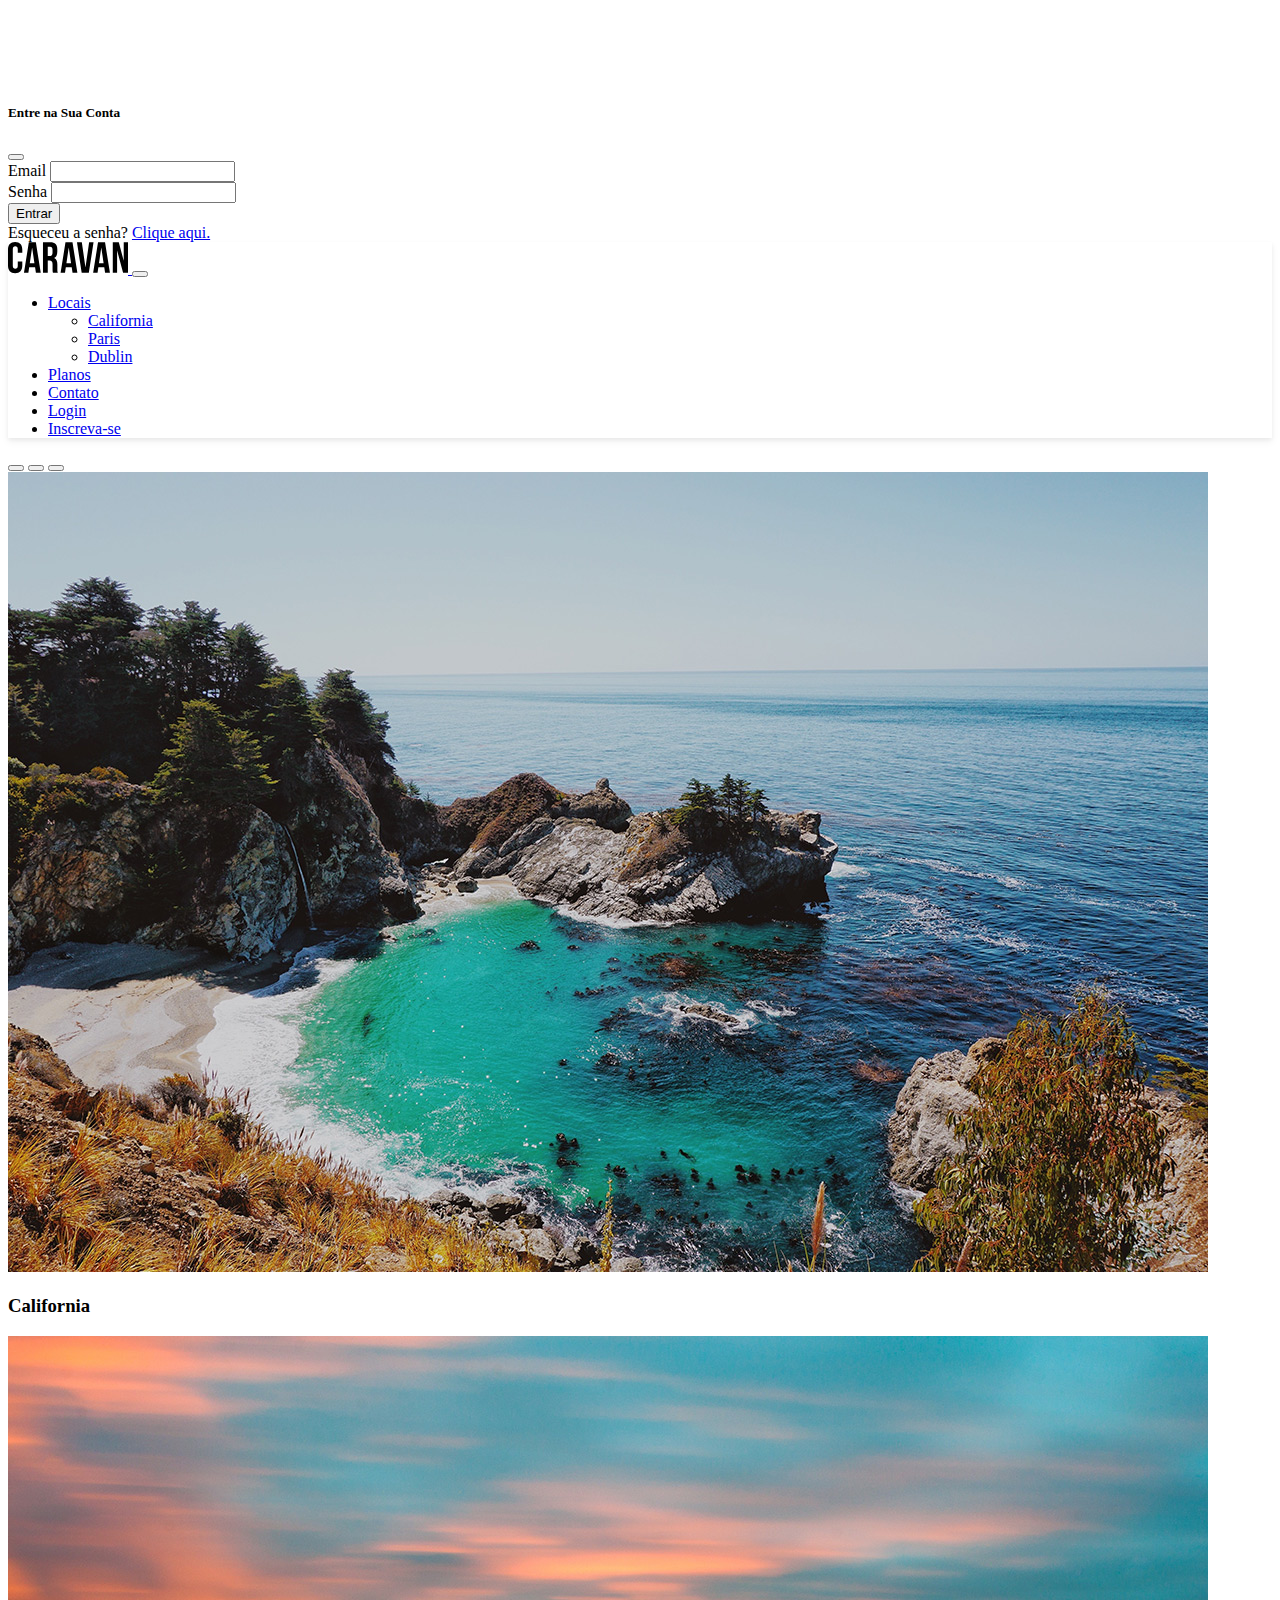
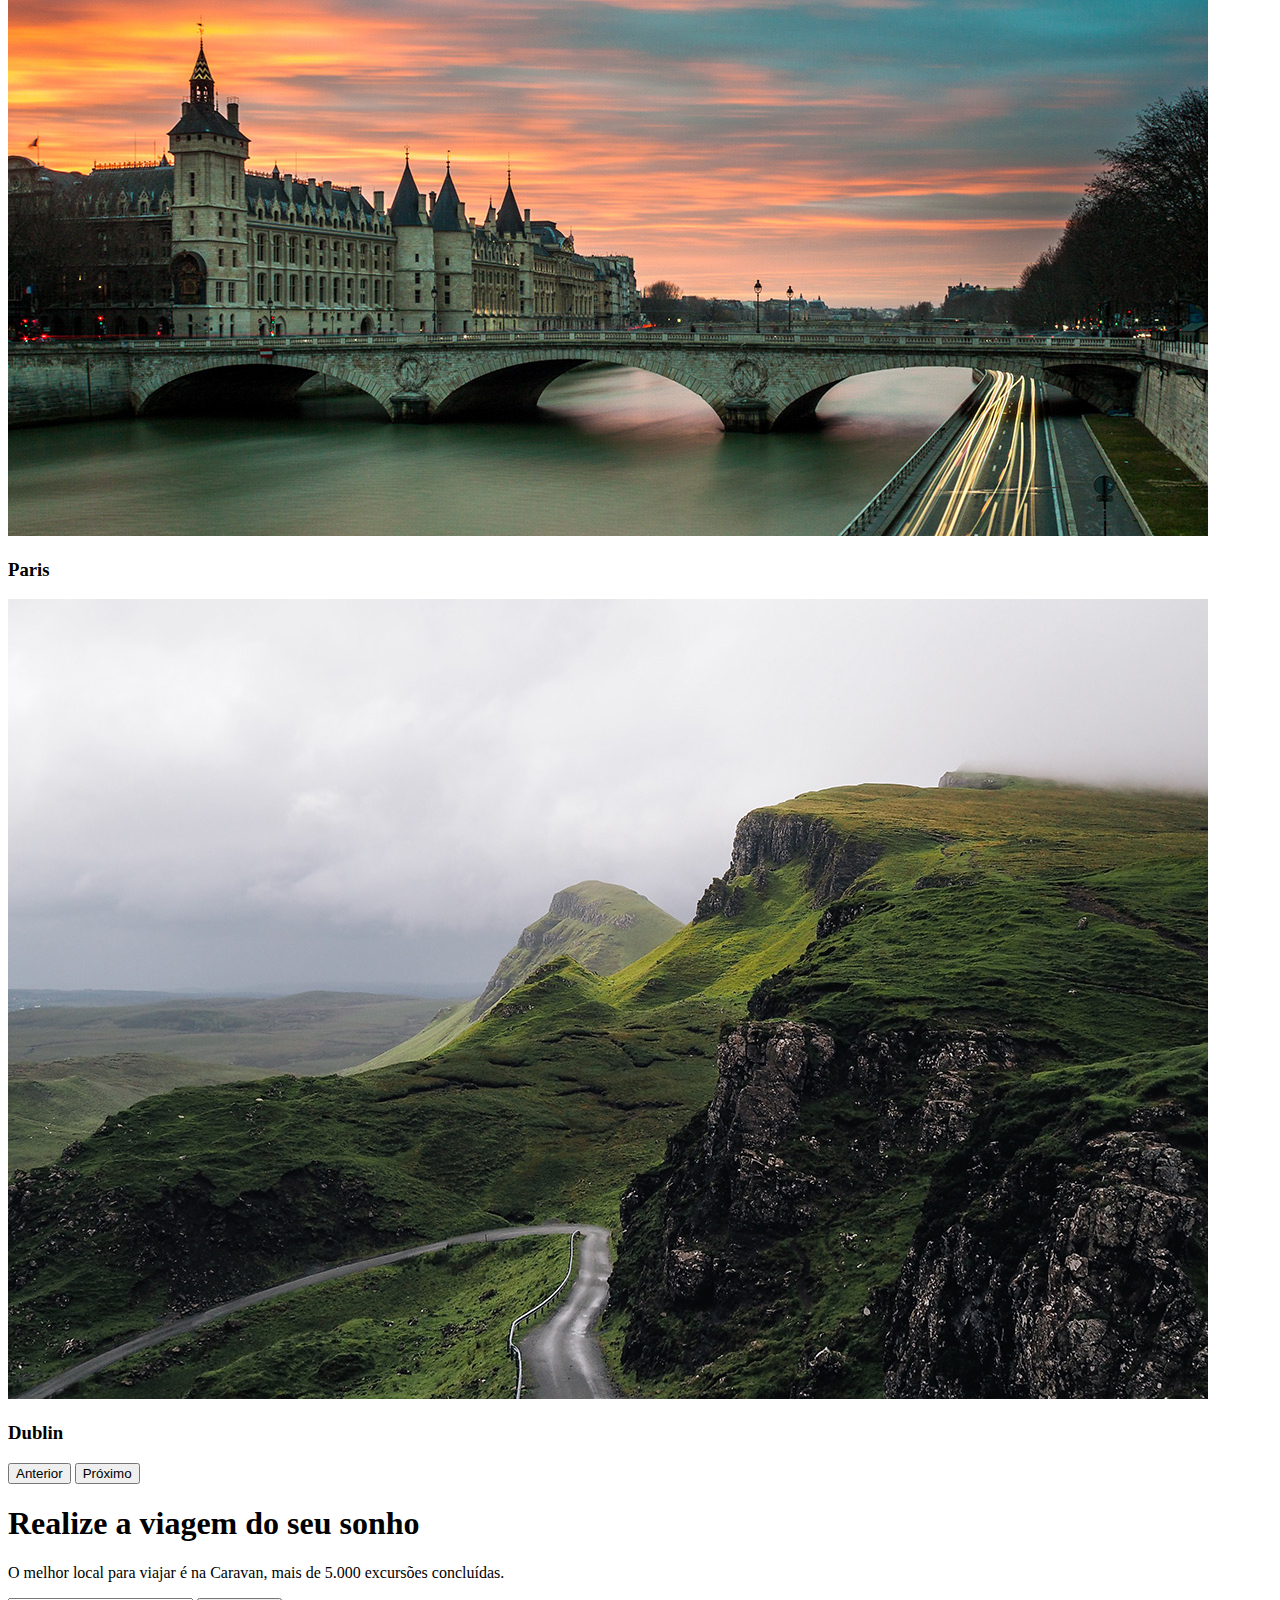
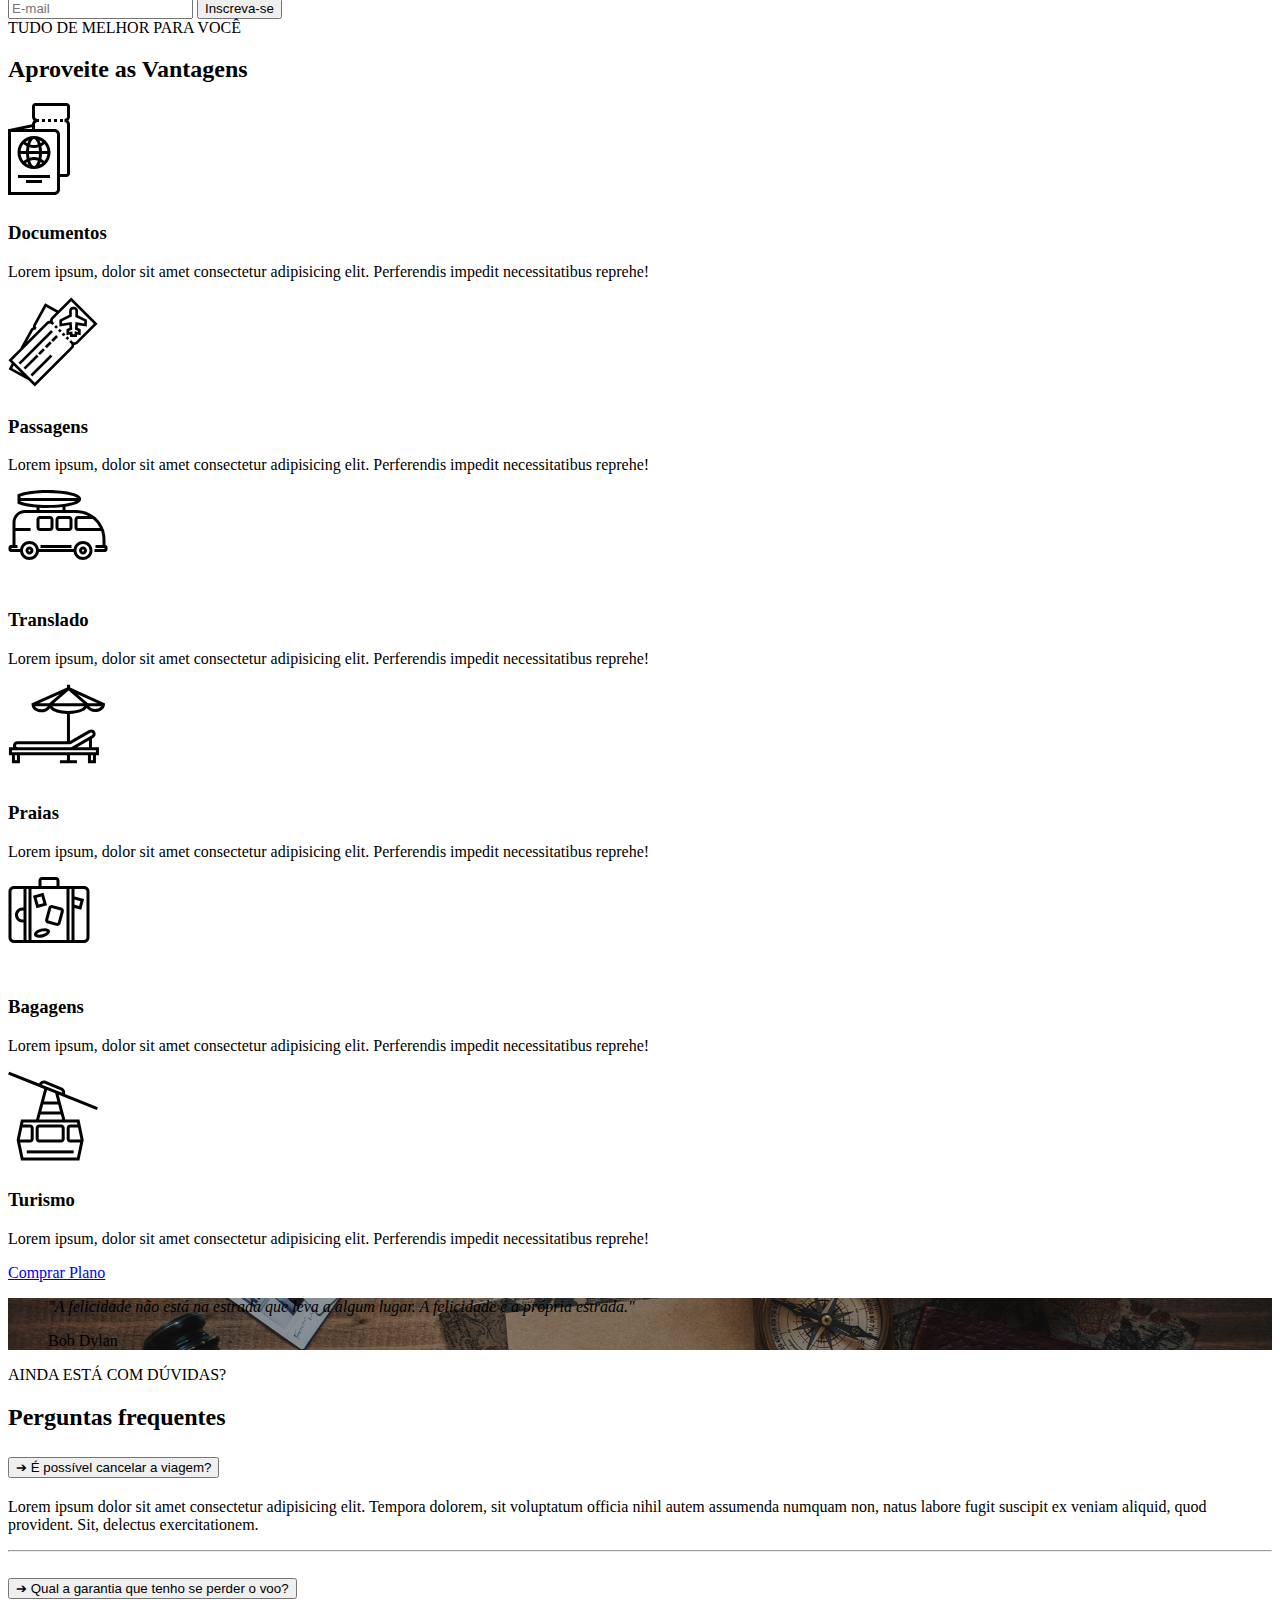
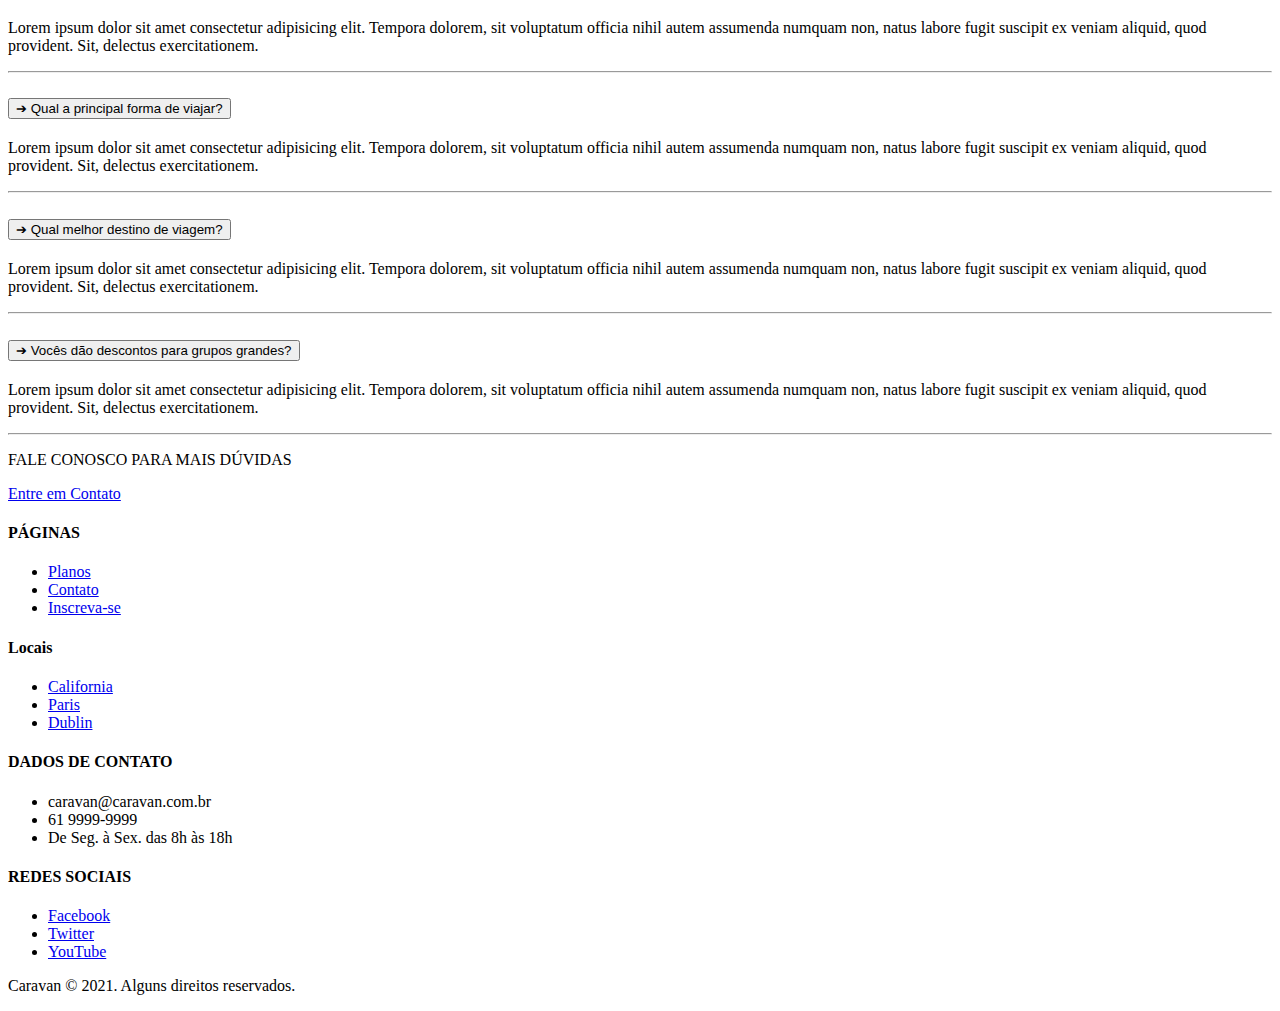
<file: index.html>
<!DOCTYPE html>
<html lang="pt-br">

<head>
  <meta charset="UTF-8">
  <meta http-equiv="X-UA-Compatible" content="IE=edge">
  <meta name="viewport" content="width=device-width, initial-scale=1.0">
  <link href="https://cdn.jsdelivr.net/npm/bootstrap@5.1.3/dist/css/bootstrap.min.css" rel="stylesheet" integrity="sha384-1BmE4kWBq78iYhFldvKuhfTAU6auU8tT94WrHftjDbrCEXSU1oBoqyl2QvZ6jIW3" crossorigin="anonymous">
  <link rel="stylesheet" href="./css/style.css">
  <title>caravan</title>
</head>

<body>

  <!-- Modal -->
  <div class="modal fade" id="modalLogin" tabindex="-1" aria-labelledby="modalLoginTitle" aria-hidden="true">
    <div class="modal-dialog">
      <div class="modal-content">
        <div class="modal-header">
          <h5 class="modal-title" id="modalLoginTitle">Entre na Sua Conta</h5>
          <button type="button" class="btn-close" data-bs-dismiss="modal" aria-label="Close"></button>
        </div>
        <div class="modal-body">
          <form>
            <div class="mb-3">
              <label for="loginEmail" class="form-label">Email</label>
              <input type="email" class="form-control" id="loginEmail">
            </div>
            <div class="mb-3">
              <label for="loginPassword" class="form-label">Senha</label>
              <input type="password" class="form-control" id="loginPassword">
            </div>
            <button type="submit" class="btn btn-primary">Entrar</button>
            <div class="form-text">Esqueceu a senha? <a href="#">Clique aqui.</a></div>
          </form>
        </div>

      </div>
    </div>
  </div>
  <!-- Fecha modal -->


  <nav class="navbar navbar-expand-md navbar-light bg-light fixed-top py-3 box-shadow">
    <div class="container-fluid">
      <a href="index.html" class="navbar-brand">
        <img src="img/caravan.svg" alt="caravan">
      </a>
      <button class="navbar-toggler" type="button" data-bs-toggle="collapse" data-bs-target="#navbarSupportedContent" aria-controls="navbarSupportedContent" aria-expanded="false" aria-label="Abrir navegação">
        <span class="navbar-toggler-icon"></span>
      </button>

      <div class="collapse navbar-collapse" id="navbarSupportedContent">
        <ul class="navbar-nav  ms-auto ">
          <li class="nav-item dropdown">
            <a class="nav-link dropdown-toggle " id="navbarDropdown" role="button" data-bs-toggle="dropdown" aria-expanded="false" aria-current="page" href="planos.html">Locais</a>
            <ul class="dropdown-menu" aria-labelledby="navbarDropdown">
              <li><a class="dropdown-item" href="locais.html">California</a></li>
              <li><a class="dropdown-item" href="locais.html">Paris</a></li>

              <li><a class="dropdown-item" href="locais.html">Dublin</a></li>
            </ul>
          </li>
          <li class="nav-item">
            <a class="nav-link " aria-current="page" href="planos.html">Planos</a>
          </li>
          <li class="nav-item">
            <a class="nav-link " aria-current="page" href="contato.html">Contato</a>
          </li>
          <li class="nav-item">
            <a class="nav-link " aria-current="page" href="#" data-bs-toggle="modal" data-bs-target="#modalLogin">Login</a>
          </li>
          <li class="nav-item">
            <a class="btn btn-outline-primary ms-md-2" aria-current="page" href="inscricao.html">Inscreva-se</a>
          </li>
        </ul>
      </div>
    </div>
  </nav>

  <section class="container-fluid">
    <div class="row bg-dark text-white">
      <div class="col-lg-7 p-0">
        <div id="carouselCidades" class="carousel slide" data-bs-ride="carousel">
          <div class="carousel-indicators">
            <button type="button" data-bs-target="#carouselCidades" data-bs-slide-to="0" class="active" aria-current="true" aria-label="Slide 1"></button>
            <button type="button" data-bs-target="#carouselCidades" data-bs-slide-to="1" aria-label="Slide 2"></button>
            <button type="button" data-bs-target="#carouselCidades" data-bs-slide-to="2" aria-label="Slide 3"></button>
          </div>
          <div class="carousel-inner">
            <div class="carousel-item active">
              <img src="./img/california.jpg" class="d-block w-100" alt="california">
              <div class="carousel-caption">
                <h3 class="display-4">California</h3>
              </div>
            </div>
            <div class="carousel-item">
              <img src="./img/paris.jpg" class="d-block w-100" alt="paris">
              <div class="carousel-caption">
                <h3 class="display-4">Paris</h3>
              </div>
            </div>
            <div class="carousel-item">
              <img src="./img/dublin.jpg" class="d-block w-100" alt="...">
              <div class="carousel-caption">
                <h3 class="display-4">Dublin</h3>
              </div>
            </div>
          </div>
          <button class="carousel-control-prev" type="button" data-bs-target="#carouselCidades" data-bs-slide="prev">
            <span class="carousel-control-prev-icon" aria-hidden="true"></span>
            <span class="visually-hidden">Anterior</span>
          </button>
          <button class="carousel-control-next" type="button" data-bs-target="#carouselCidades" data-bs-slide="next">
            <span class="carousel-control-next-icon" aria-hidden="true"></span>
            <span class="visually-hidden">Próximo</span>
          </button>
        </div>
      </div>

      <div class="col-lg-5 p-4 align-self-center">
        <h1 class="display-4">Realize a viagem do seu sonho</h1>
        <p class="lead">O melhor local para viajar é na Caravan, mais de 5.000 excursões concluídas.</p>
        <form action="">
          <div class="input-group input-group-lg mb-3">
            <input type="text" class="form-control" placeholder="E-mail" aria-label="E-mail" aria-describedby="button-addon2">
            <button class="btn btn-primary" type="button" id="button-addon2">Inscreva-se</button>
          </div>
        </form>
      </div>
    </div>
  </section>

  <section class="py-5 bg-light text-center">
    <div class="container">
      <div class="my-5">
        <span class="h6 d-block">TUDO DE MELHOR PARA VOCÊ</span>
        <h2 class="display-4 text-primary">Aproveite as Vantagens</h2>
      </div>

      <div class="row">
        <div class="col-xl-4 col-md-6 mt-3 mt-3">
          <div style="height: 100px;" class="d-flex justify-content-center">
            <img src="./img/icones/passaporte.svg" alt="passaporte">
          </div>
          <h3>Documentos</h3>
          <p>Lorem ipsum, dolor sit amet consectetur adipisicing elit. Perferendis impedit necessitatibus reprehe!</p>
        </div>
        <div class="col-xl-4 col-md-6 mt-3">
          <div style="height: 100px;" class="d-flex justify-content-center">
            <img src="./img/icones/passagens.svg" alt="passagens">
          </div>
          <h3>Passagens</h3>
          <p>Lorem ipsum, dolor sit amet consectetur adipisicing elit. Perferendis impedit necessitatibus reprehe!</p>
        </div>
        <div class="col-xl-4 col-md-6 mt-3">
          <div style="height: 100px;" class="d-flex justify-content-center">
            <img src="./img/icones/translado.svg" alt="translado">
          </div>
          <h3>Translado</h3>
          <p>Lorem ipsum, dolor sit amet consectetur adipisicing elit. Perferendis impedit necessitatibus reprehe!</p>
        </div>
        <div class="col-xl-4 col-md-6 mt-3">
          <div style="height: 100px;" class="d-flex justify-content-center">
            <img src="./img/icones/praias.svg" alt="praias">
          </div>
          <h3>Praias</h3>
          <p>Lorem ipsum, dolor sit amet consectetur adipisicing elit. Perferendis impedit necessitatibus reprehe!</p>
        </div>
        <div class="col-xl-4 col-md-6 mt-3">
          <div style="height: 100px;" class="d-flex justify-content-center">
            <img src="./img/icones/bagagens.svg" alt="bagagens">
          </div>
          <h3>Bagagens</h3>
          <p>Lorem ipsum, dolor sit amet consectetur adipisicing elit. Perferendis impedit necessitatibus reprehe!</p>
        </div>
        <div class="col-xl-4 col-md-6 mt-3">
          <div style="height: 100px;" class="d-flex justify-content-center">
            <img src="./img/icones/turismo.svg" alt="turismo">
          </div>
          <h3>Turismo</h3>
          <p>Lorem ipsum, dolor sit amet consectetur adipisicing elit. Perferendis impedit necessitatibus reprehe!</p>
        </div>
      </div>
      <a href="planos.html" class="btn btn-primary btn-lg mt-4">Comprar Plano</a>
    </div>
  </section>

  <section id="home-quote" class="p-md-5">
    <blockquote class="blockquote text-center text-white p-md-5 p-3">
      <p class="display-4">
        <em>"A felicidade não está na estrada que leva a algum lugar. A felicidade é a própria estrada."</em>
      </p>
      <footer class="blockquote-footer text-white">Bob Dylan</footer>
    </blockquote>
  </section>

  <section class="container">
    <div class="my-5 text-center">
      <span class="h6 d-block">AINDA ESTÁ COM DÚVIDAS?</span>
      <h2 class="display-4 text-primary">Perguntas frequentes</h2>
    </div>
    <div class="accordion row justify-content-center" id="accordionExample">
      <div class=" col-md-6">
        <div class="pergunta py-2">
          <h2 class="accordion-header" id="heading1">
            <button class="btn p-0">
              <a class="lead text-decoration-none" data-bs-toggle="collapse" data-bs-target="#collapse1" aria-expanded="true" aria-controls="collapse1">
                ➔ É possível cancelar a viagem?
              </a>
            </button>
          </h2>
          <div id="collapse1" class="accordion-collapse collapse show" aria-labelledby="heading1" data-bs-parent="#accordionExample">
            <div class="accordion-body">
              <p>Lorem ipsum dolor sit amet consectetur adipisicing elit. Tempora dolorem, sit voluptatum officia nihil autem assumenda numquam non, natus labore fugit suscipit ex veniam aliquid, quod provident. Sit, delectus exercitationem.</p>
            </div>
          </div>
        </div>

        <hr class="dropdown-divider">

        <div class="pergunta py-2">
          <h2 class="accordion-header" id="heading2">
            <button class="btn p-0">
              <a class="lead text-decoration-none" data-bs-toggle="collapse" data-bs-target="#collapse2" aria-expanded="true" aria-controls="collapse2">
                ➔ Qual a garantia que tenho se perder o voo?
              </a>
            </button>
          </h2>
          <div id="collapse2" class="accordion-collapse collapse" aria-labelledby="heading2" data-bs-parent="#accordionExample">
            <div class="accordion-body">
              <p>Lorem ipsum dolor sit amet consectetur adipisicing elit. Tempora dolorem, sit voluptatum officia nihil autem assumenda numquam non, natus labore fugit suscipit ex veniam aliquid, quod provident. Sit, delectus exercitationem.</p>
            </div>
          </div>
        </div>

        <hr class="dropdown-divider">

        <div class="pergunta py-2">
          <h2 class="accordion-header" id="heading3">
            <button class="btn p-0"> <a class="lead text-decoration-none" data-bs-toggle="collapse" data-bs-target="#collapse3" aria-expanded="true" aria-controls="collapse3">
                ➔ Qual a principal forma de viajar?
              </a></button>
          </h2>
          <div id="collapse3" class="accordion-collapse collapse" aria-labelledby="heading3" data-bs-parent="#accordionExample">
            <div class="accordion-body">
              <p>Lorem ipsum dolor sit amet consectetur adipisicing elit. Tempora dolorem, sit voluptatum officia nihil autem assumenda numquam non, natus labore fugit suscipit ex veniam aliquid, quod provident. Sit, delectus exercitationem.</p>
            </div>
          </div>
        </div>

        <hr class="dropdown-divider">

        <div class="pergunta py-2">
          <h2 class="accordion-header" id="heading4">
            <button class="btn p-0"> <a class="lead text-decoration-none" data-bs-toggle="collapse" data-bs-target="#collapse4" aria-expanded="true" aria-controls="collapse4">
                ➔ Qual melhor destino de viagem?
              </a></button>
          </h2>
          <div id="collapse4" class="accordion-collapse collapse" aria-labelledby="heading4" data-bs-parent="#accordionExample">
            <div class="accordion-body">
              <p>Lorem ipsum dolor sit amet consectetur adipisicing elit. Tempora dolorem, sit voluptatum officia nihil autem assumenda numquam non, natus labore fugit suscipit ex veniam aliquid, quod provident. Sit, delectus exercitationem.</p>
            </div>
          </div>
        </div>

        <hr class="dropdown-divider">

        <div class="pergunta py-2">
          <h2 class="accordion-header" id="heading5">
            <button class="btn p-0"> <a class="lead text-decoration-none" data-bs-toggle="collapse" data-bs-target="#collapse5" aria-expanded="true" aria-controls="collapse5">
                ➔ Vocês dão descontos para grupos grandes?
              </a></button>
          </h2>
          <div id="collapse5" class="accordion-collapse collapse" aria-labelledby="heading5" data-bs-parent="#accordionExample">
            <div class="accordion-body">
              <p>Lorem ipsum dolor sit amet consectetur adipisicing elit. Tempora dolorem, sit voluptatum officia nihil autem assumenda numquam non, natus labore fugit suscipit ex veniam aliquid, quod provident. Sit, delectus exercitationem.</p>
            </div>
          </div>
        </div>
        <hr class="dropdown-divider">
      </div>
    </div>

    <div class="text-center my-4">
      <p class="small m-1">FALE CONOSCO PARA MAIS DÚVIDAS</p>
      <a href="contato.html" class="btn btn-primary btn-lg">Entre em Contato</a>
    </div>
  </section>

  <footer class="bg-dark text-white mt-5">
    <div class="container py-4">
      <div class="row">
        <div class="col-md-3 col-6">
          <h4 class="h6">PÁGINAS</h4>
          <ul class="list-unstyled">
            <li><a class="text-decoration-none" href="planos.html">Planos</a></li>
            <li><a class="text-decoration-none" href="contato.html">Contato</a></li>
            <li><a class="text-decoration-none" href="inscricao.html">Inscreva-se</a></li>
          </ul>
        </div>

        <div class="col-md-3 col-6">
          <h4 class="h6">Locais</h4>
          <ul class="list-unstyled">
            <li><a class="text-decoration-none" href="local.html">California</a></li>
            <li><a class="text-decoration-none" href="local.html">Paris</a></li>
            <li><a class="text-decoration-none" href="local.html">Dublin</a></li>
          </ul>
        </div>

        <div class="col-md-4 col-6">
          <h4 class="h6">DADOS DE CONTATO</h4>
          <ul class="list-unstyled text-secondary">
            <li>caravan@caravan.com.br</li>
            <li>61 9999-9999</li>
            <li>De Seg. à Sex. das 8h às 18h</li>
          </ul>
        </div>

        <div class="col-md-2 col-6">
          <h4 class="h6">REDES SOCIAIS</h4>
          <ul class="list-unstyled">
            <li><a class="btn btn-outline-secondary btn-sm d-block mb-2" href="#" style="max-width: 140px;">Facebook</a></li>
            <li><a class="btn btn-outline-secondary btn-sm d-block mb-2" href="#" style="max-width: 140px;">Twitter</a></li>
            <li><a class="btn btn-outline-secondary btn-sm d-block mb-2" href="#" style="max-width: 140px;">YouTube</a></li>
          </ul>
        </div>
      </div>
    </div>

    <div class="bg-primary text-center py-3">
      <p class="mb-0">Caravan © 2021. Alguns direitos reservados.</p>
    </div>

  </footer>




  <script src="https://cdn.jsdelivr.net/npm/bootstrap@5.1.3/dist/js/bootstrap.bundle.min.js" integrity="sha384-ka7Sk0Gln4gmtz2MlQnikT1wXgYsOg+OMhuP+IlRH9sENBO0LRn5q+8nbTov4+1p" crossorigin="anonymous"></script>
  <script src="./js/app.js"></script>
</body>

</html>
</file>
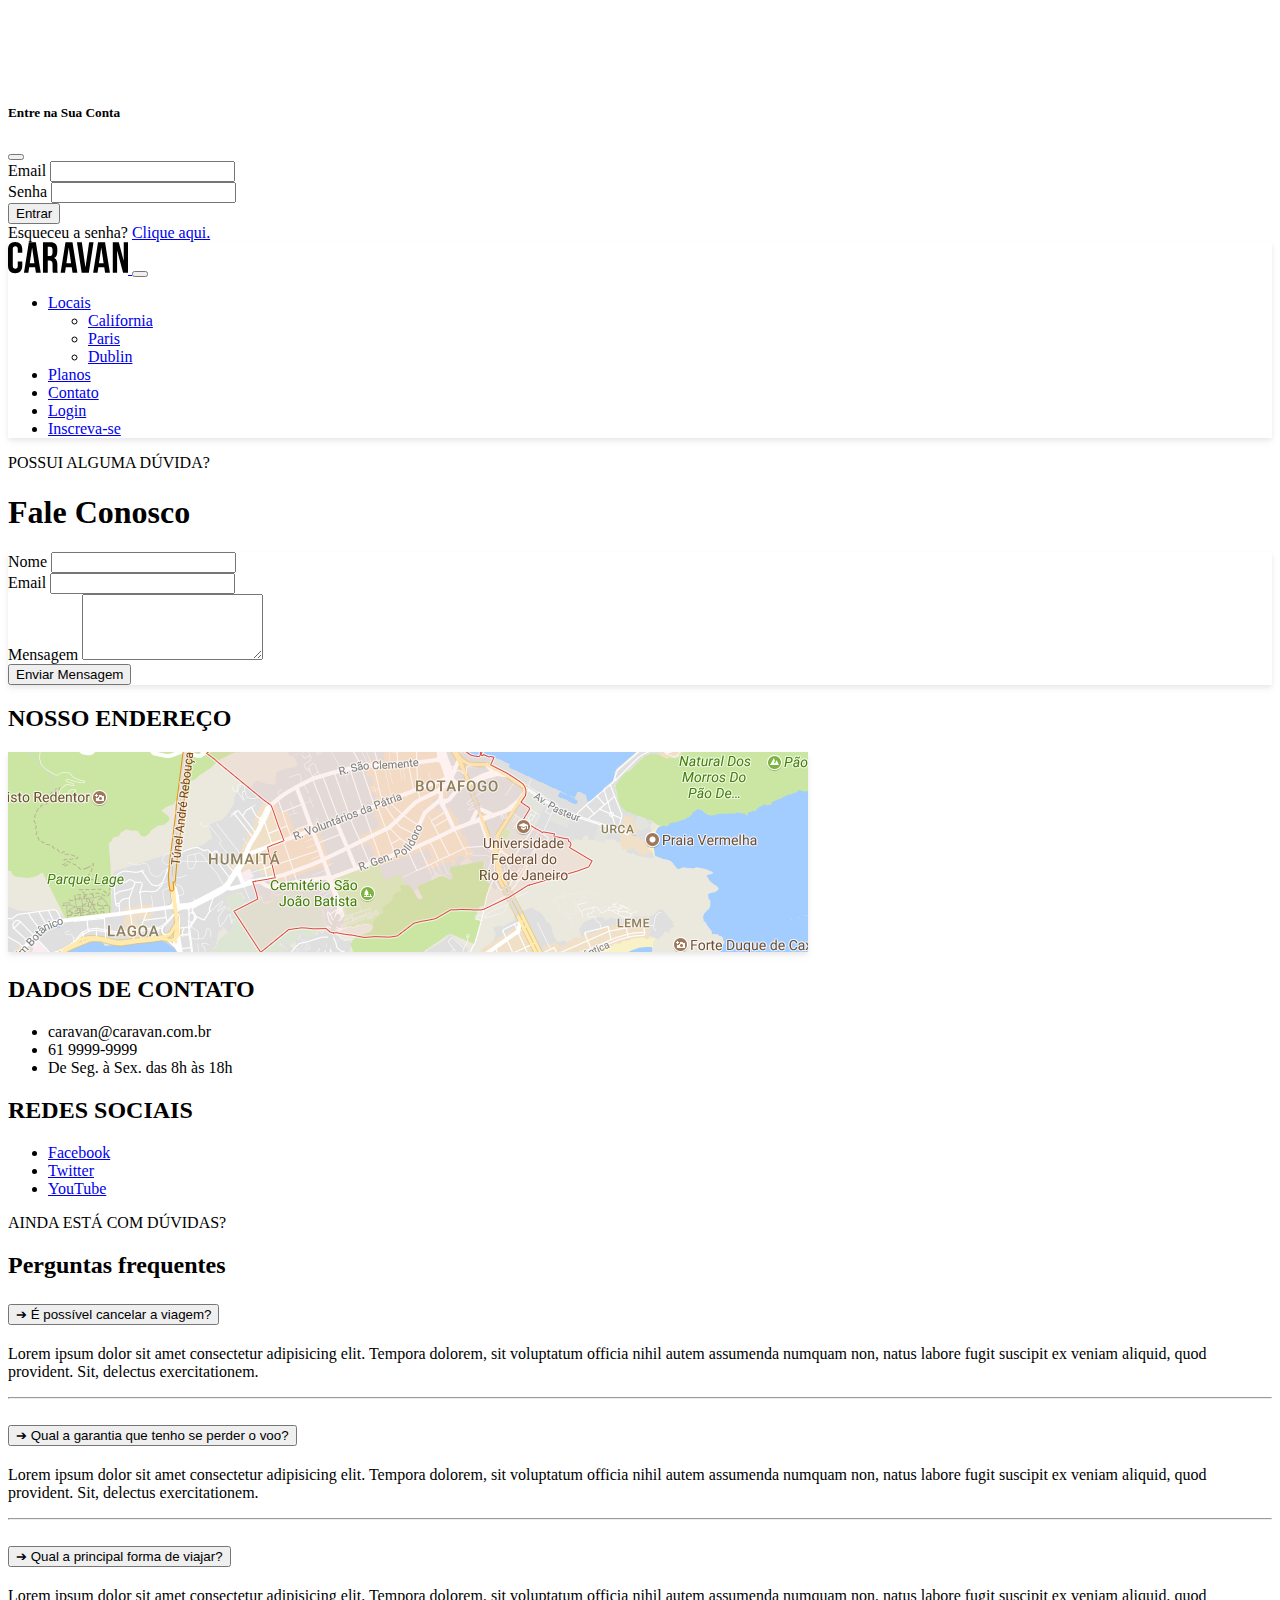
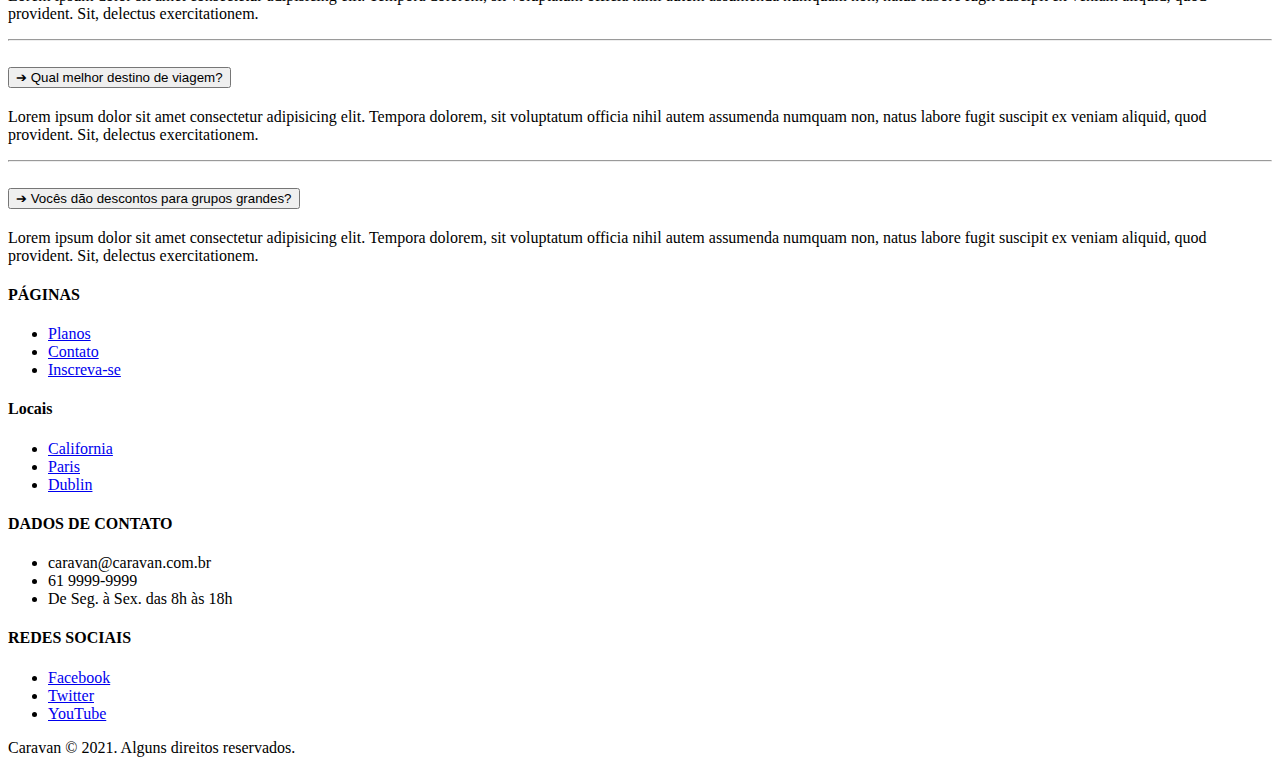
<file: contato.html>
<!DOCTYPE html>
<html lang="pt-br">

<head>
  <meta charset="UTF-8">
  <meta http-equiv="X-UA-Compatible" content="IE=edge">
  <meta name="viewport" content="width=device-width, initial-scale=1.0">
  <link href="https://cdn.jsdelivr.net/npm/bootstrap@5.1.3/dist/css/bootstrap.min.css" rel="stylesheet" integrity="sha384-1BmE4kWBq78iYhFldvKuhfTAU6auU8tT94WrHftjDbrCEXSU1oBoqyl2QvZ6jIW3" crossorigin="anonymous">
  <link rel="stylesheet" href="./css/style.css">
  <title>Caravan -Inscrição</title>
</head>

<body>

  <!-- Modal -->
  <div class="modal fade" id="modalLogin" tabindex="-1" aria-labelledby="modalLoginTitle" aria-hidden="true">
    <div class="modal-dialog">
      <div class="modal-content">
        <div class="modal-header">
          <h5 class="modal-title" id="modalLoginTitle">Entre na Sua Conta</h5>
          <button type="button" class="btn-close" data-bs-dismiss="modal" aria-label="Close"></button>
        </div>
        <div class="modal-body">
          <form>
            <div class="mb-3">
              <label for="loginEmail" class="form-label">Email</label>
              <input type="email" class="form-control" id="loginEmail">
            </div>
            <div class="mb-3">
              <label for="loginPassword" class="form-label">Senha</label>
              <input type="password" class="form-control" id="loginPassword">
            </div>
            <button type="submit" class="btn btn-primary">Entrar</button>
            <div class="form-text">Esqueceu a senha? <a href="#">Clique aqui.</a></div>
          </form>
        </div>

      </div>
    </div>
  </div>
  <!-- Fecha modal -->


  <nav class="navbar navbar-expand-md navbar-light bg-light fixed-top py-3 box-shadow">
    <div class="container-fluid">
      <a href="index.html" class="navbar-brand">
        <img src="img/caravan.svg" alt="caravan">
      </a>
      <button class="navbar-toggler" type="button" data-bs-toggle="collapse" data-bs-target="#navbarSupportedContent" aria-controls="navbarSupportedContent" aria-expanded="false" aria-label="Abrir navegação">
        <span class="navbar-toggler-icon"></span>
      </button>

      <div class="collapse navbar-collapse" id="navbarSupportedContent">
        <ul class="navbar-nav  ms-auto ">
          <li class="nav-item dropdown">
            <a class="nav-link dropdown-toggle " id="navbarDropdown" role="button" data-bs-toggle="dropdown" aria-expanded="false" aria-current="page" href="planos.html">Locais</a>
            <ul class="dropdown-menu" aria-labelledby="navbarDropdown">
              <li><a class="dropdown-item" href="locais.html">California</a></li>
              <li><a class="dropdown-item" href="locais.html">Paris</a></li>

              <li><a class="dropdown-item" href="locais.html">Dublin</a></li>
            </ul>
          </li>
          <li class="nav-item">
            <a class="nav-link " aria-current="page" href="planos.html">Planos</a>
          </li>
          <li class="nav-item ">
            <a class="nav-link active " aria-current="page" href="contato.html">Contato</a>
          </li>
          <li class="nav-item">
            <a class="nav-link " aria-current="page" href="#" data-bs-toggle="modal" data-bs-target="#modalLogin">Login</a>
          </li>
          <li class="nav-item">
            <a class="btn btn-outline-primary ms-md-2" aria-current="page" href="inscricao.html">Inscreva-se</a>
          </li>
        </ul>
      </div>
    </div>
  </nav>

  <section class="container">
    <div class="my-5 text-center">
      <span class="h6 d-block">POSSUI ALGUMA DÚVIDA?</span>
      <h1 class="display-4 text-primary">Fale Conosco</h1>
    </div>
    <div class="row">
      <div class="col-lg mb-5">
        <form class="bg-light rounded p-4 box-shadow">
          <div class="mb-3">
            <label for="clienteNome" class="form-label">Nome</label>
            <input type="text" class="form-control" id="clienteNome">
          </div>
          <div class="mb-3">
            <label for="clienteEmail" class="form-label">Email</label>
            <input type="email" class="form-control" id="clienteEmail">
          </div>
          <div class="mb-3">
            <label for="clienteMensagem" class="form-label">Mensagem</label>
            <textarea class="form-control" id="clienteMensagem" rows="4"></textarea>
          </div>
          <button type="submit" class="btn btn-primary">Enviar Mensagem</button>
        </form>
      </div>
      <div class="col-lg">
        <h2 class="h6">NOSSO ENDEREÇO</h2>
        <a href="#"><img class="img-fluid box-shadow rouded mb-4" src="./img/mapa.png" alt="map"></a>

        <h2 class="h6">DADOS DE CONTATO</h2>
        <ul class="list-unstyled text-secondary">
          <li>caravan@caravan.com.br</li>
          <li>61 9999-9999</li>
          <li>De Seg. à Sex. das 8h às 18h</li>
        </ul>

        <h2 class="h6">REDES SOCIAIS</h2>
        <ul class="list-unstyled" style="max-width: 260px;">
          <li><a class="btn btn-outline-secondary btn-sm d-block mb-2" href="#">Facebook</a></li>
          <li><a class="btn btn-outline-secondary btn-sm d-block mb-2" href="#">Twitter</a></li>
          <li><a class="btn btn-outline-secondary btn-sm d-block mb-2" href="#">YouTube</a></li>
        </ul>

      </div>
    </div>
    </div>
  </section>


  <section class="container">
    <div class="my-5 text-center">
      <span class="h6 d-block">AINDA ESTÁ COM DÚVIDAS?</span>
      <h2 class="display-4 text-primary">Perguntas frequentes</h2>
    </div>
    <div class="accordion row justify-content-center" id="accordionExample">
      <div class=" col-md-6">
        <div class="pergunta py-2">
          <h2 class="accordion-header" id="heading1">
            <button class="btn p-0">
              <a class="lead text-decoration-none" data-bs-toggle="collapse" data-bs-target="#collapse1" aria-expanded="true" aria-controls="collapse1">
                ➔ É possível cancelar a viagem?
              </a>
            </button>
          </h2>
          <div id="collapse1" class="accordion-collapse collapse show" aria-labelledby="heading1" data-bs-parent="#accordionExample">
            <div class="accordion-body">
              <p>Lorem ipsum dolor sit amet consectetur adipisicing elit. Tempora dolorem, sit voluptatum officia nihil autem assumenda numquam non, natus labore fugit suscipit ex veniam aliquid, quod provident. Sit, delectus exercitationem.</p>
            </div>
          </div>
        </div>

        <hr class="dropdown-divider">

        <div class="pergunta py-2">
          <h2 class="accordion-header" id="heading2">
            <button class="btn p-0">
              <a class="lead text-decoration-none" data-bs-toggle="collapse" data-bs-target="#collapse2" aria-expanded="true" aria-controls="collapse2">
                ➔ Qual a garantia que tenho se perder o voo?
              </a>
            </button>
          </h2>
          <div id="collapse2" class="accordion-collapse collapse" aria-labelledby="heading2" data-bs-parent="#accordionExample">
            <div class="accordion-body">
              <p>Lorem ipsum dolor sit amet consectetur adipisicing elit. Tempora dolorem, sit voluptatum officia nihil autem assumenda numquam non, natus labore fugit suscipit ex veniam aliquid, quod provident. Sit, delectus exercitationem.</p>
            </div>
          </div>
        </div>

        <hr class="dropdown-divider">

        <div class="pergunta py-2">
          <h2 class="accordion-header" id="heading3">
            <button class="btn p-0"> <a class="lead text-decoration-none" data-bs-toggle="collapse" data-bs-target="#collapse3" aria-expanded="true" aria-controls="collapse3">
                ➔ Qual a principal forma de viajar?
              </a></button>
          </h2>
          <div id="collapse3" class="accordion-collapse collapse" aria-labelledby="heading3" data-bs-parent="#accordionExample">
            <div class="accordion-body">
              <p>Lorem ipsum dolor sit amet consectetur adipisicing elit. Tempora dolorem, sit voluptatum officia nihil autem assumenda numquam non, natus labore fugit suscipit ex veniam aliquid, quod provident. Sit, delectus exercitationem.</p>
            </div>
          </div>
        </div>

        <hr class="dropdown-divider">

        <div class="pergunta py-2">
          <h2 class="accordion-header" id="heading4">
            <button class="btn p-0"> <a class="lead text-decoration-none" data-bs-toggle="collapse" data-bs-target="#collapse4" aria-expanded="true" aria-controls="collapse4">
                ➔ Qual melhor destino de viagem?
              </a></button>
          </h2>
          <div id="collapse4" class="accordion-collapse collapse" aria-labelledby="heading4" data-bs-parent="#accordionExample">
            <div class="accordion-body">
              <p>Lorem ipsum dolor sit amet consectetur adipisicing elit. Tempora dolorem, sit voluptatum officia nihil autem assumenda numquam non, natus labore fugit suscipit ex veniam aliquid, quod provident. Sit, delectus exercitationem.</p>
            </div>
          </div>
        </div>

        <hr class="dropdown-divider">

        <div class="pergunta py-2">
          <h2 class="accordion-header" id="heading5">
            <button class="btn p-0"> <a class="lead text-decoration-none" data-bs-toggle="collapse" data-bs-target="#collapse5" aria-expanded="true" aria-controls="collapse5">
                ➔ Vocês dão descontos para grupos grandes?
              </a></button>
          </h2>
          <div id="collapse5" class="accordion-collapse collapse" aria-labelledby="heading5" data-bs-parent="#accordionExample">
            <div class="accordion-body">
              <p>Lorem ipsum dolor sit amet consectetur adipisicing elit. Tempora dolorem, sit voluptatum officia nihil autem assumenda numquam non, natus labore fugit suscipit ex veniam aliquid, quod provident. Sit, delectus exercitationem.</p>
            </div>
          </div>
        </div>
      </div>
    </div>

  </section>

  <footer class="bg-dark text-white mt-5">
    <div class="container py-4">
      <div class="row">
        <div class="col-md-3 col-6">
          <h4 class="h6">PÁGINAS</h4>
          <ul class="list-unstyled">
            <li><a class="text-decoration-none" href="planos.html">Planos</a></li>
            <li><a class="text-decoration-none" href="contato.html">Contato</a></li>
            <li><a class="text-decoration-none" href="inscricao.html">Inscreva-se</a></li>
          </ul>
        </div>

        <div class="col-md-3 col-6">
          <h4 class="h6">Locais</h4>
          <ul class="list-unstyled">
            <li><a class="text-decoration-none" href="local.html">California</a></li>
            <li><a class="text-decoration-none" href="local.html">Paris</a></li>
            <li><a class="text-decoration-none" href="local.html">Dublin</a></li>
          </ul>
        </div>

        <div class="col-md-4 col-6">
          <h4 class="h6">DADOS DE CONTATO</h4>
          <ul class="list-unstyled text-secondary">
            <li>caravan@caravan.com.br</li>
            <li>61 9999-9999</li>
            <li>De Seg. à Sex. das 8h às 18h</li>
          </ul>
        </div>

        <div class="col-md-2 col-6">
          <h4 class="h6">REDES SOCIAIS</h4>
          <ul class="list-unstyled">
            <li><a class="btn btn-outline-secondary btn-sm d-block mb-2" href="#" style="max-width: 140px;">Facebook</a></li>
            <li><a class="btn btn-outline-secondary btn-sm d-block mb-2" href="#" style="max-width: 140px;">Twitter</a></li>
            <li><a class="btn btn-outline-secondary btn-sm d-block mb-2" href="#" style="max-width: 140px;">YouTube</a></li>
          </ul>
        </div>
      </div>
    </div>

    <div class="bg-primary text-center py-3">
      <p class="mb-0">Caravan © 2021. Alguns direitos reservados.</p>
    </div>

  </footer>




  <script src="https://cdn.jsdelivr.net/npm/bootstrap@5.1.3/dist/js/bootstrap.bundle.min.js" integrity="sha384-ka7Sk0Gln4gmtz2MlQnikT1wXgYsOg+OMhuP+IlRH9sENBO0LRn5q+8nbTov4+1p" crossorigin="anonymous"></script>
  <script src="./js/app.js"></script>

</body>

</html>
</file>
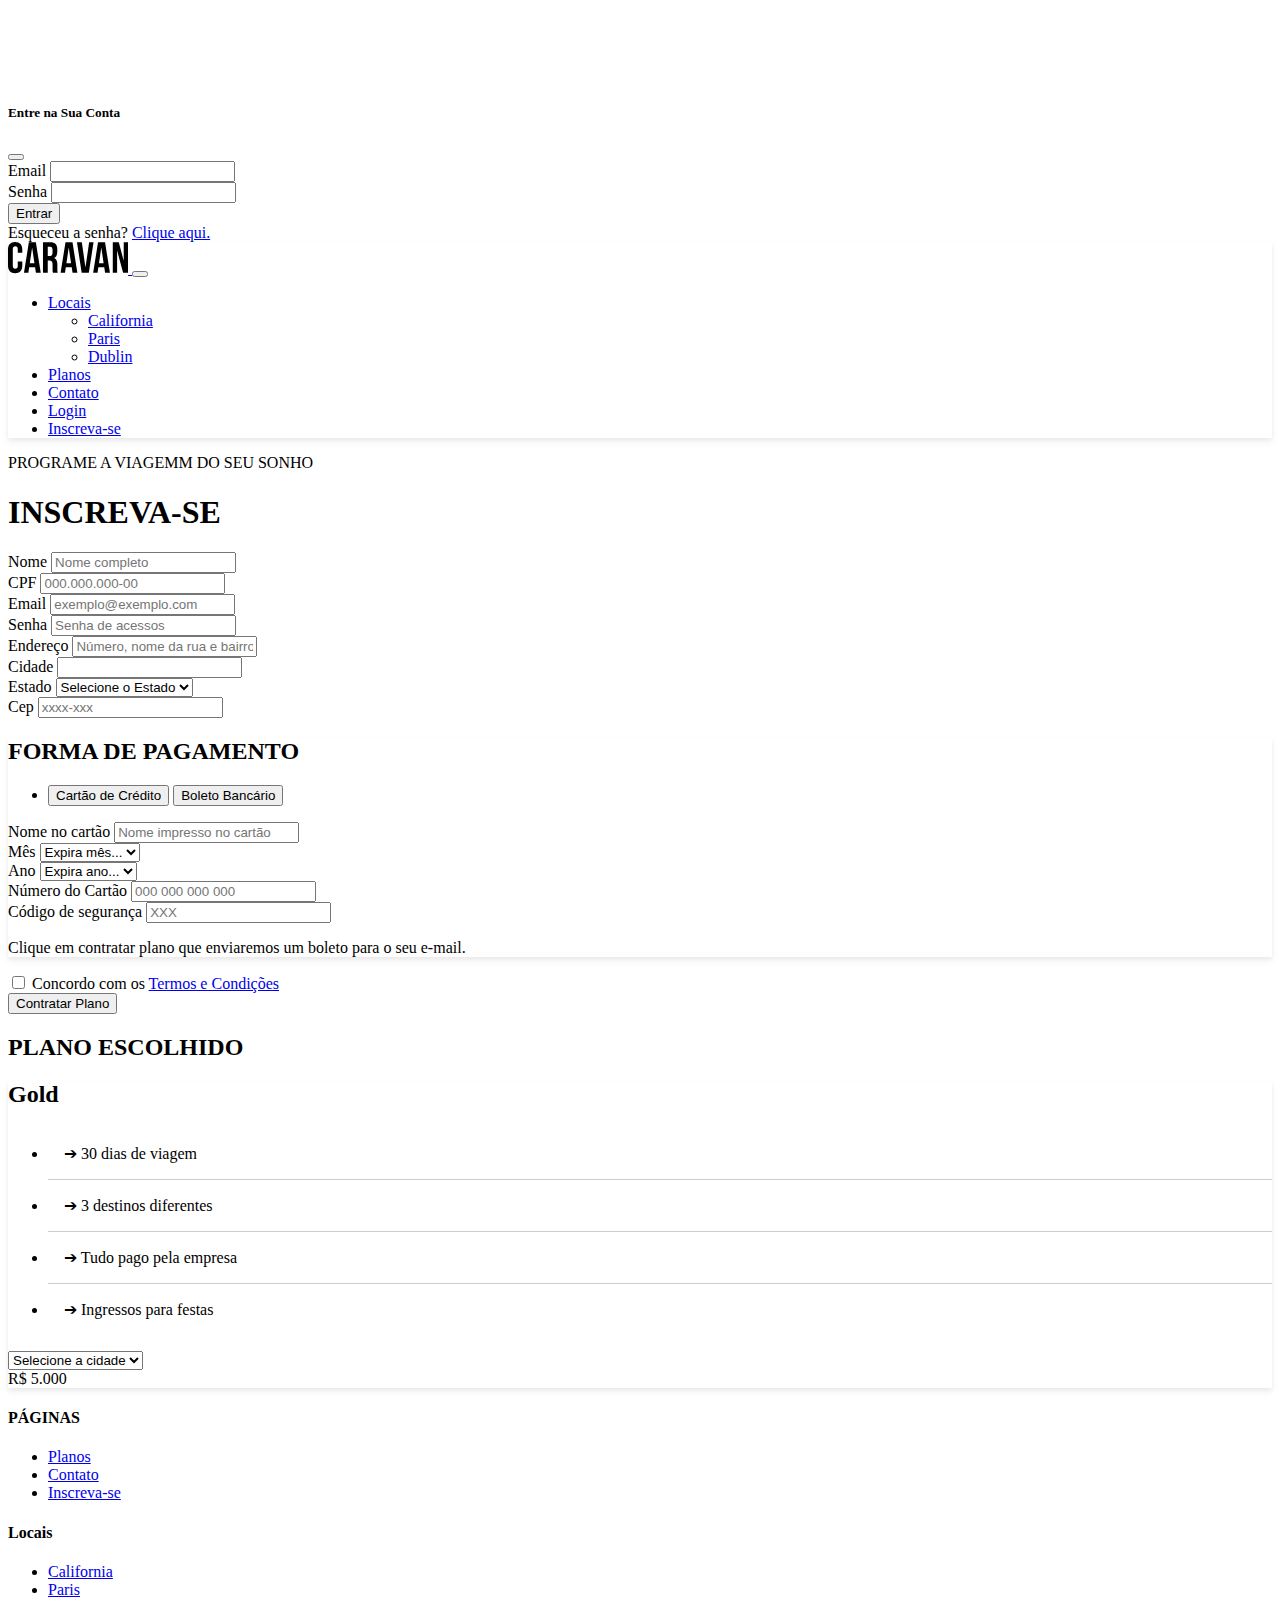
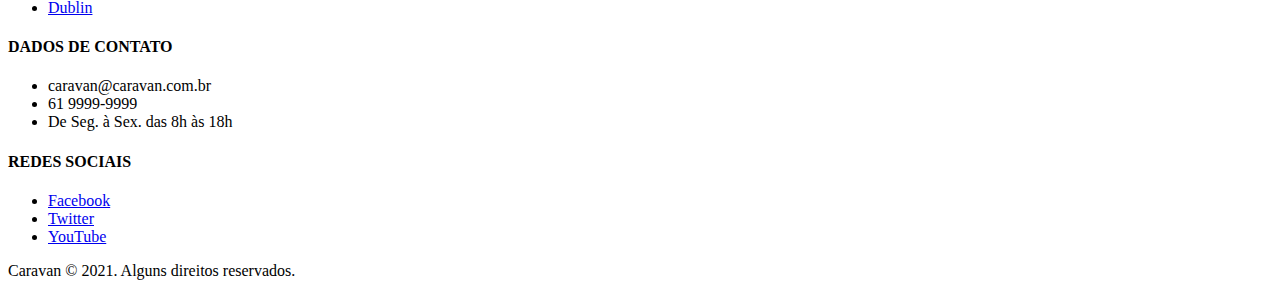
<file: inscricao.html>
<!DOCTYPE html>
<html lang="pt-br">

<head>
  <meta charset="UTF-8">
  <meta http-equiv="X-UA-Compatible" content="IE=edge">
  <meta name="viewport" content="width=device-width, initial-scale=1.0">
  <link href="https://cdn.jsdelivr.net/npm/bootstrap@5.1.3/dist/css/bootstrap.min.css" rel="stylesheet" integrity="sha384-1BmE4kWBq78iYhFldvKuhfTAU6auU8tT94WrHftjDbrCEXSU1oBoqyl2QvZ6jIW3" crossorigin="anonymous">
  <link rel="stylesheet" href="./css/style.css">
  <title>Caravan -Inscriçao</title>
</head>

<body>

  <!-- Modal -->
  <div class="modal fade" id="modalLogin" tabindex="-1" aria-labelledby="modalLoginTitle" aria-hidden="true">
    <div class="modal-dialog">
      <div class="modal-content">
        <div class="modal-header">
          <h5 class="modal-title" id="modalLoginTitle">Entre na Sua Conta</h5>
          <button type="button" class="btn-close" data-bs-dismiss="modal" aria-label="Close"></button>
        </div>
        <div class="modal-body">
          <form>
            <div class="mb-3">
              <label for="loginEmail" class="form-label">Email</label>
              <input type="email" class="form-control" id="loginEmail">
            </div>
            <div class="mb-3">
              <label for="loginPassword" class="form-label">Senha</label>
              <input type="password" class="form-control" id="loginPassword">
            </div>
            <button type="submit" class="btn btn-primary">Entrar</button>
            <div class="form-text">Esqueceu a senha? <a href="#">Clique aqui.</a></div>
          </form>
        </div>

      </div>
    </div>
  </div>
  <!-- Fecha modal -->


  <nav class="navbar navbar-expand-md navbar-light bg-light fixed-top py-3 box-shadow">
    <div class="container-fluid">
      <a href="index.html" class="navbar-brand">
        <img src="img/caravan.svg" alt="caravan">
      </a>
      <button class="navbar-toggler" type="button" data-bs-toggle="collapse" data-bs-target="#navbarSupportedContent" aria-controls="navbarSupportedContent" aria-expanded="false" aria-label="Abrir navegação">
        <span class="navbar-toggler-icon"></span>
      </button>

      <div class="collapse navbar-collapse" id="navbarSupportedContent">
        <ul class="navbar-nav  ms-auto ">
          <li class="nav-item dropdown">
            <a class="nav-link dropdown-toggle " id="navbarDropdown" role="button" data-bs-toggle="dropdown" aria-expanded="false" aria-current="page" href="planos.html">Locais</a>
            <ul class="dropdown-menu" aria-labelledby="navbarDropdown">
              <li><a class="dropdown-item" href="locais.html">California</a></li>
              <li><a class="dropdown-item" href="locais.html">Paris</a></li>

              <li><a class="dropdown-item" href="locais.html">Dublin</a></li>
            </ul>
          </li>
          <li class="nav-item">
            <a class="nav-link " aria-current="page" href="planos.html">Planos</a>
          </li>
          <li class="nav-item">
            <a class="nav-link" aria-current="page" href="contato.html">Contato</a>
          </li>
          <li class="nav-item">
            <a class="nav-link " aria-current="page" href="#" data-bs-toggle="modal" data-bs-target="#modalLogin">Login</a>
          </li>
          <li class="nav-item">
            <a class="btn btn-outline-primary ms-md-2" aria-current="page" href="inscricao.html">Inscreva-se</a>
          </li>
        </ul>
      </div>
    </div>
  </nav>

  <section class="container">
    <div class="my-5 text-center">
      <span class="h6 d-block">PROGRAME A VIAGEMM DO SEU SONHO</span>
      <h1 class="display-4 text-primary">INSCREVA-SE</h1>
    </div>
    <div class="row">
      <form class="col-lg-6">
        <div class="row">
          <div class="form-group col-md-6 my-1">
            <label for="inputNome">Nome</label>
            <input type="text" class="form-control" id="inputNome" placeholder="Nome completo">
          </div>
          <div class="form-group col-md-6 my-1">
            <label for="inputCpf">CPF</label>
            <input type="text" class="form-control" id="inputCpf" placeholder="000.000.000-00">
          </div>
          <div class="form-group col-md-6 my-1">
            <label for="inputEmail">Email</label>
            <input type="email" class="form-control" id="inputEmail" placeholder="exemplo@exemplo.com">
          </div>
          <div class="form-group col-md-6 my-1">
            <label for="inputSenha">Senha</label>
            <input type="password" class="form-control" id="inputSenha" placeholder="Senha de acessos">
          </div>
          <div class="form-group col-12 my-1">
            <label for="inputEndereco">Endereço</label>
            <input type="text" class="form-control" id="inputEndereco" placeholder="Número, nome da rua e bairro.">
          </div>
          <div class="form-group col-md-6 my-1">
            <label for="inputCidade">Cidade</label>
            <input type="text" class="form-control" id="inputCidade">
          </div>
          <div class="form-group col-md-3 col-6 my-1">
            <label for="inputEstado">Estado</label>
            <select id="inputEstado" class="form-select" aria-label="Default select example">
              <option selected>Selecione o Estado</option>
              <option value="1">Rio de Janeiro</option>
              <option value="2">São Paulo</option>
              <option value="3">Paraná</option>
              <option value="4">Acre</option>
              <option value="4">Distrito Federal</option>
            </select>
          </div>
          <div class="form-group col-md-3 col-6 my-1">
            <label for="inputCep">Cep</label>
            <input type="text" class="form-control" id="inputCep" placeholder="xxxx-xxx">
          </div>
        </div>



        <div class="bg-light rounded box-shadow p-3 form-group">
          <h2 class="h6 text-primary">FORMA DE PAGAMENTO</h2>

          <ul class="nav nav-tabs" id="myTab" role="tablist">
            <li class="nav-item btn-group mb-3" role="presentation">
              <button class="btn btn-secondary btn-sm active" id="home-tab" data-bs-toggle="tab" data-bs-target="#home" type="button" role="tab" aria-controls="home" aria-selected="true">Cartão de Crédito</button>
              <button class="btn btn-secondary btn-sm" id="profile-tab" data-bs-toggle="tab" data-bs-target="#profile" type="button" role="tab" aria-controls="profile" aria-selected="false">Boleto Bancário</button>
            </li>

          </ul>
          <div class="tab-content" id="myTabContent">
            <div class="tab-pane fade show active" id="home" role="tabpanel" aria-labelledby="home-tab">
              <div class="form-row row">
                <div class="form-group col-md-6 my-1">
                  <label for="inputNomeCartao">Nome no cartão</label>
                  <input type="text" class="form-control" id="inputNomeCartao" placeholder="Nome impresso no cartão">
                </div>
                <div class="form-group col-md-3 col-6">
                  <label for="inputMes">Mês</label>
                  <select id="inputMes" class="form-select" aria-label="Default select example">
                    <option selected>Expira mês...</option>
                    <option value="1">01</option>
                    <option value="2">02</option>
                    <option value="3">03</option>
                    <option value="4">04</option>
                    <option value="4">05</option>
                  </select>
                </div>
                <div class="form-group col-md-3 col-6">
                  <label for="inputAno">Ano</label>
                  <select id="inputAno" class="form-select" aria-label="Default select example">
                    <option selected>Expira ano...</option>
                    <option value="1">2022</option>
                    <option value="2">2023</option>
                    <option value="3">2024</option>
                    <option value="4">2025</option>
                    <option value="4">2026</option>
                  </select>
                </div>
                <div class="form-group col-md-6 my-1">
                  <label for="inputNumeroCartao">Número do Cartão</label>
                  <input type="text" class="form-control" id="inputNumeroCartao" placeholder="000 000 000 000">
                </div>
                <div class="form-group col-md-6 my-1">
                  <label for="inputCodigo">Código de segurança</label>
                  <input type="text" class="form-control" id="inputCodigo" placeholder="XXX">
                </div>
              </div>
            </div>
            <div class="tab-pane fade" id="profile" role="tabpanel" aria-labelledby="profile-tab">
              <p class="lead">Clique em contratar plano que enviaremos um boleto para o seu e-mail.</p>
            </div>
          </div>
        </div>
        <div class="form-check mt-3">
          <input class="form-check-input" type="checkbox" value="" id="flexCheckDefault">
          <label class="form-check-label" for="flexCheckDefault">
            Concordo com os <a href="#">Termos e Condições</a>
          </label>
        </div>
        <button type="submit" class="btn btn-primary btn-lg my-2">Contratar Plano</button>
      </form>

      <div class="col-lg-5 mb-5 mx-auto order-first order-lg-1">
        <h2 class="h6 text-primary">PLANO ESCOLHIDO</h2>
        <div class="bg-light rounded p-4 box-shadow">
          <h2>Gold</h2>
          <ul class="list-unstyled lista-plano">
            <li>➔ 30 dias de viagem</li>
            <li>➔ 3 destinos diferentes</li>
            <li>➔ Tudo pago pela empresa</li>
            <li>➔ Ingressos para festas</li>
          </ul>
          <form action="">
            <select class="form-select bg-light" aria-label="Default select example">
              <option selected>Selecione a cidade</option>
              <option value="1">California</option>
              <option value="2">Paris</option>
              <option value="3">Dublin</option>
            </select>
          </form>
          <div class="row mt-4">
            <div class="col">
              <span class="h4"> R$ 5.000</span>
            </div>
          </div>
        </div>

      </div>
    </div>
  </section>


  <footer class="bg-dark text-white mt-5">
    <div class="container py-4">
      <div class="row">
        <div class="col-md-3 col-6">
          <h4 class="h6">PÁGINAS</h4>
          <ul class="list-unstyled">
            <li><a class="text-decoration-none" href="planos.html">Planos</a></li>
            <li><a class="text-decoration-none" href="contato.html">Contato</a></li>
            <li><a class="text-decoration-none" href="inscricao.html">Inscreva-se</a></li>
          </ul>
        </div>

        <div class="col-md-3 col-6">
          <h4 class="h6">Locais</h4>
          <ul class="list-unstyled">
            <li><a class="text-decoration-none" href="local.html">California</a></li>
            <li><a class="text-decoration-none" href="local.html">Paris</a></li>
            <li><a class="text-decoration-none" href="local.html">Dublin</a></li>
          </ul>
        </div>

        <div class="col-md-4 col-6">
          <h4 class="h6">DADOS DE CONTATO</h4>
          <ul class="list-unstyled text-secondary">
            <li>caravan@caravan.com.br</li>
            <li>61 9999-9999</li>
            <li>De Seg. à Sex. das 8h às 18h</li>
          </ul>
        </div>

        <div class="col-md-2 col-6">
          <h4 class="h6">REDES SOCIAIS</h4>
          <ul class="list-unstyled">
            <li><a class="btn btn-outline-secondary btn-sm d-block mb-2" href="#" style="max-width: 140px;">Facebook</a></li>
            <li><a class="btn btn-outline-secondary btn-sm d-block mb-2" href="#" style="max-width: 140px;">Twitter</a></li>
            <li><a class="btn btn-outline-secondary btn-sm d-block mb-2" href="#" style="max-width: 140px;">YouTube</a></li>
          </ul>
        </div>
      </div>
    </div>

    <div class="bg-primary text-center py-3">
      <p class="mb-0">Caravan © 2021. Alguns direitos reservados.</p>
    </div>

  </footer>




  <script src="https://cdn.jsdelivr.net/npm/bootstrap@5.1.3/dist/js/bootstrap.bundle.min.js" integrity="sha384-ka7Sk0Gln4gmtz2MlQnikT1wXgYsOg+OMhuP+IlRH9sENBO0LRn5q+8nbTov4+1p" crossorigin="anonymous"></script>
  <script src="./js/app.js"></script>

</body>

</html>
</file>
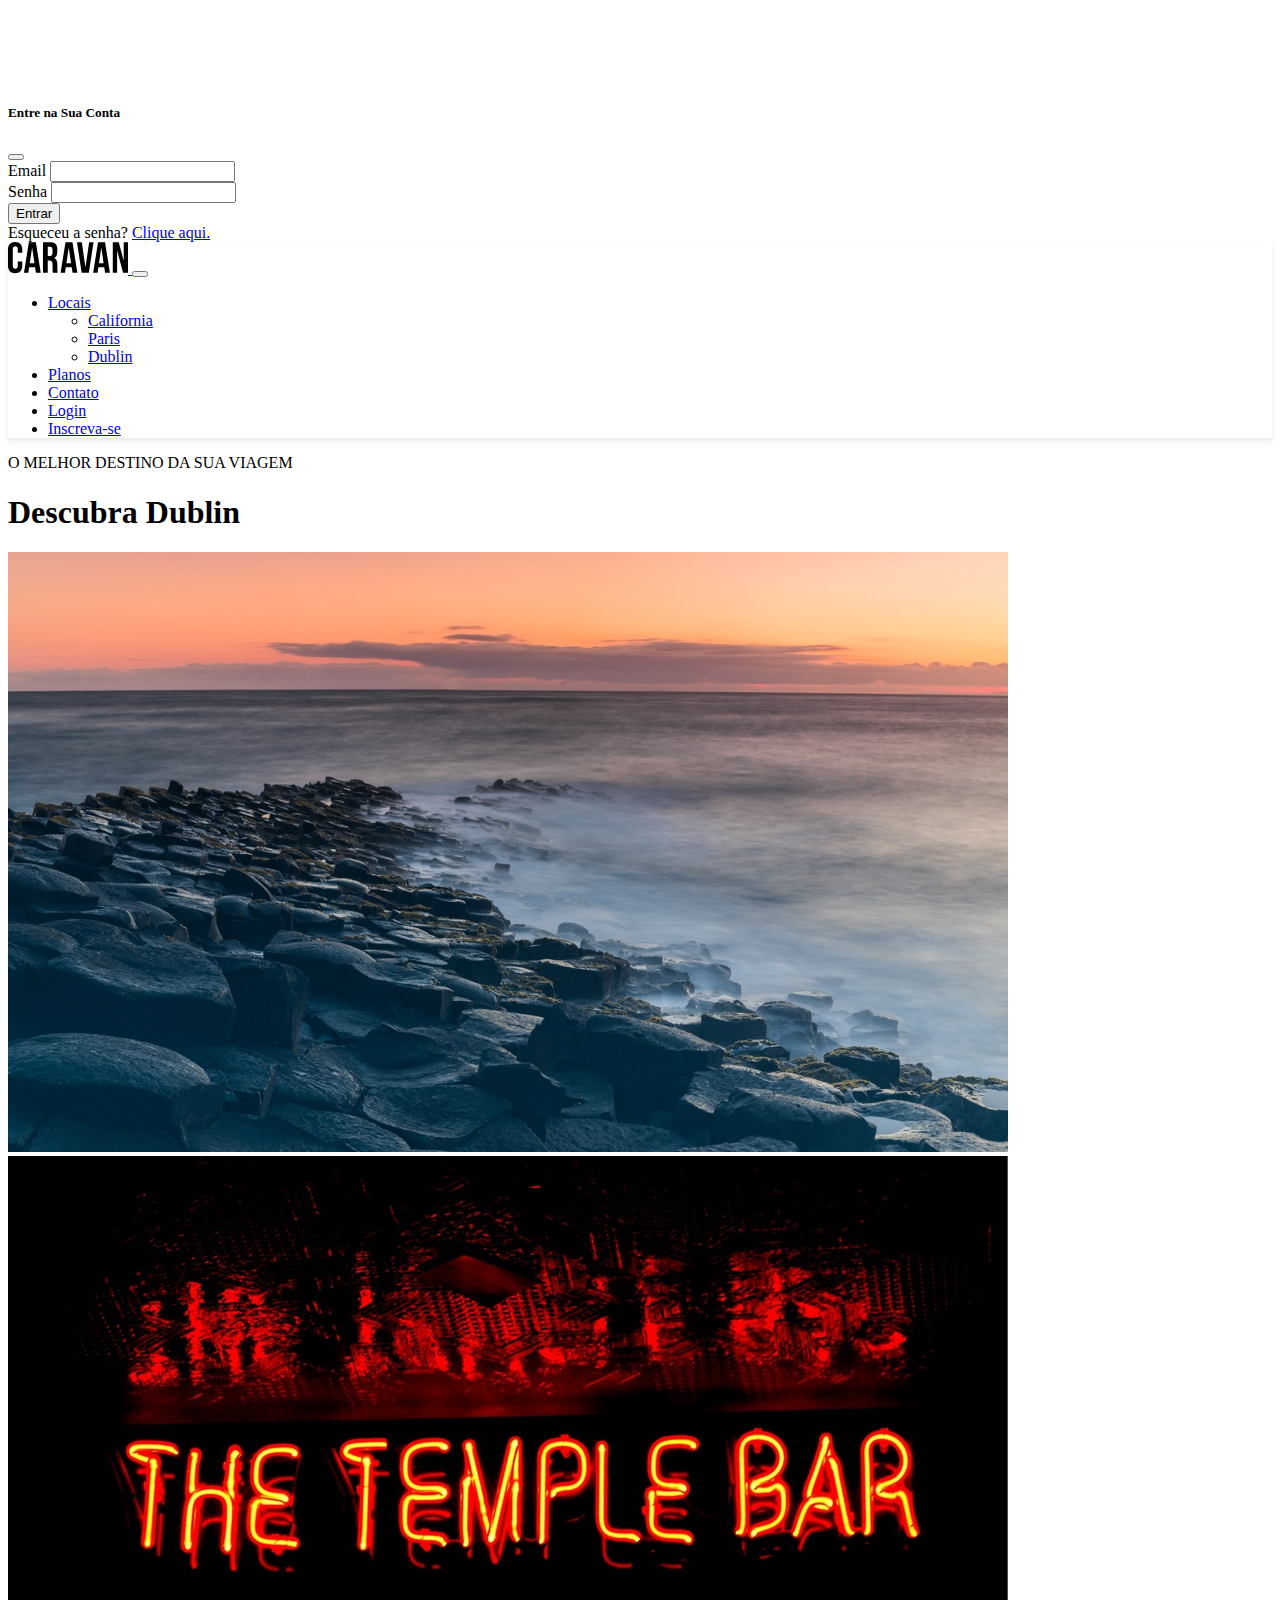
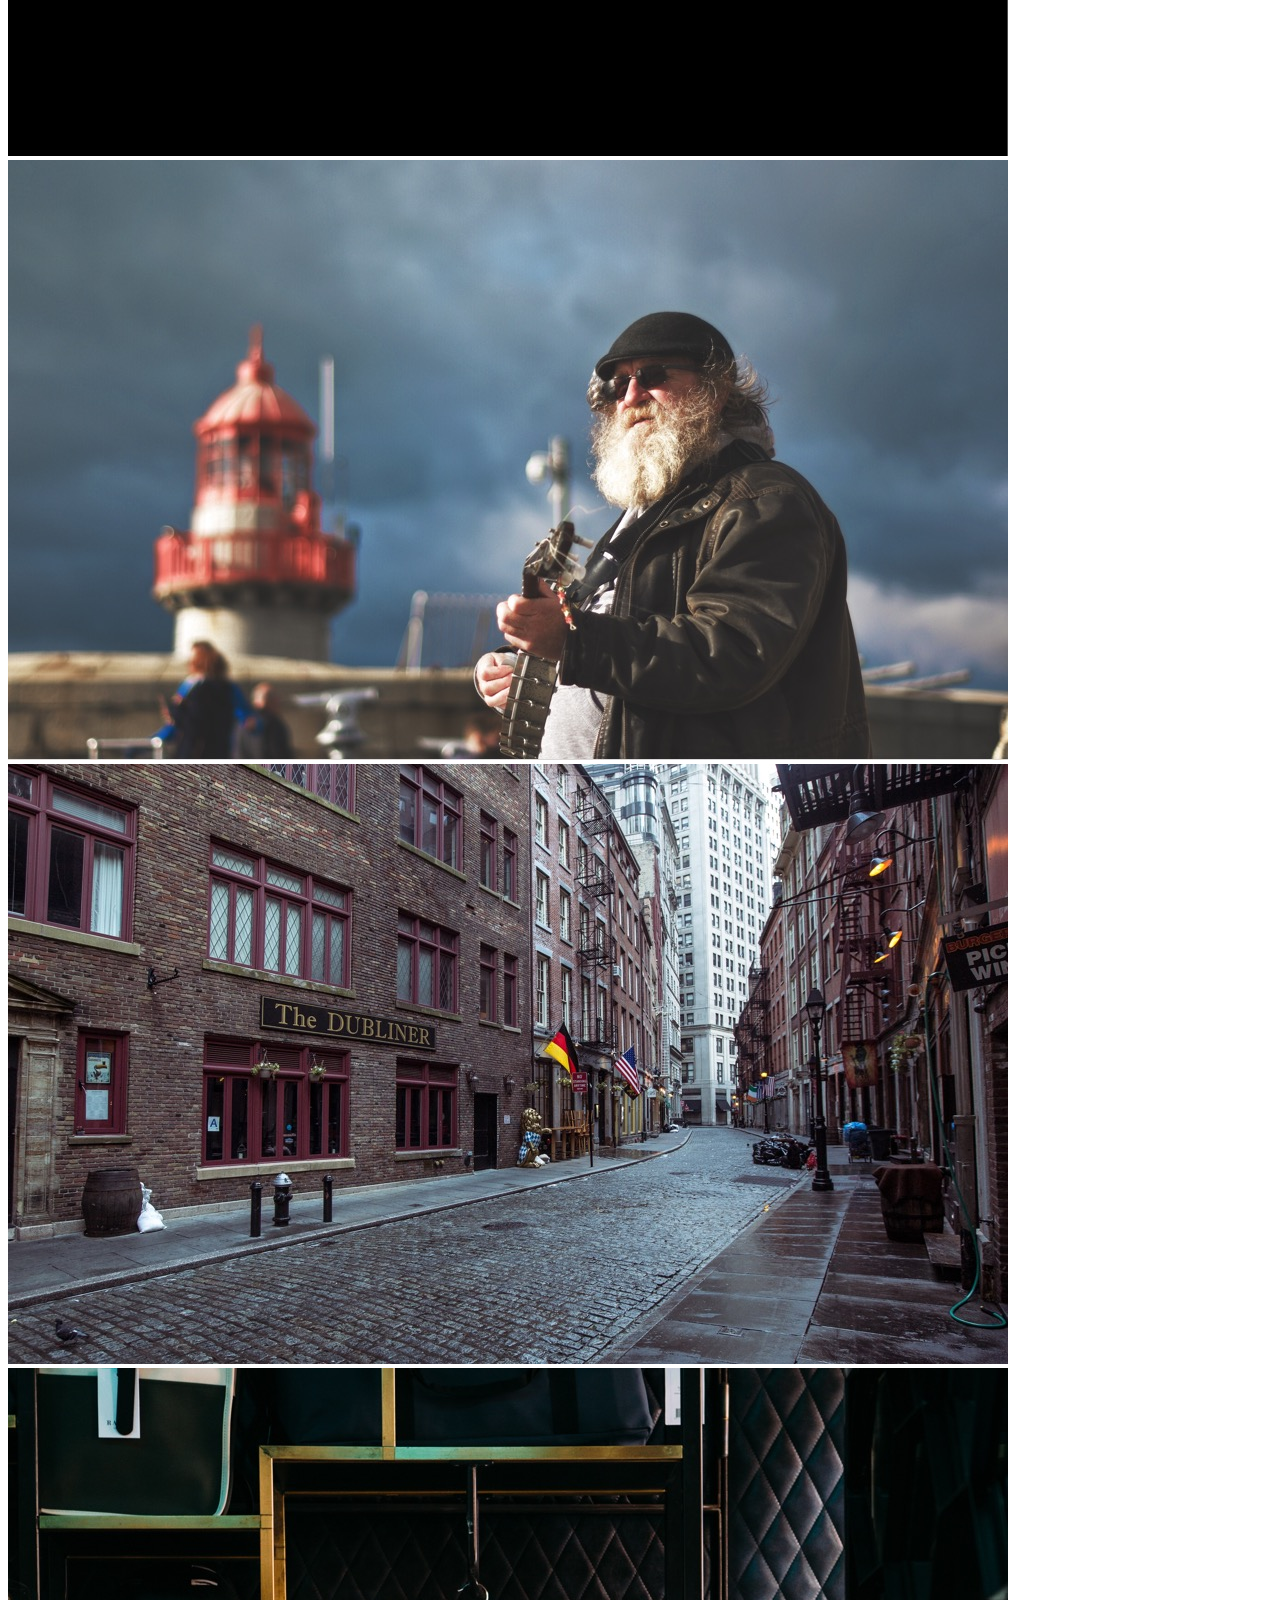
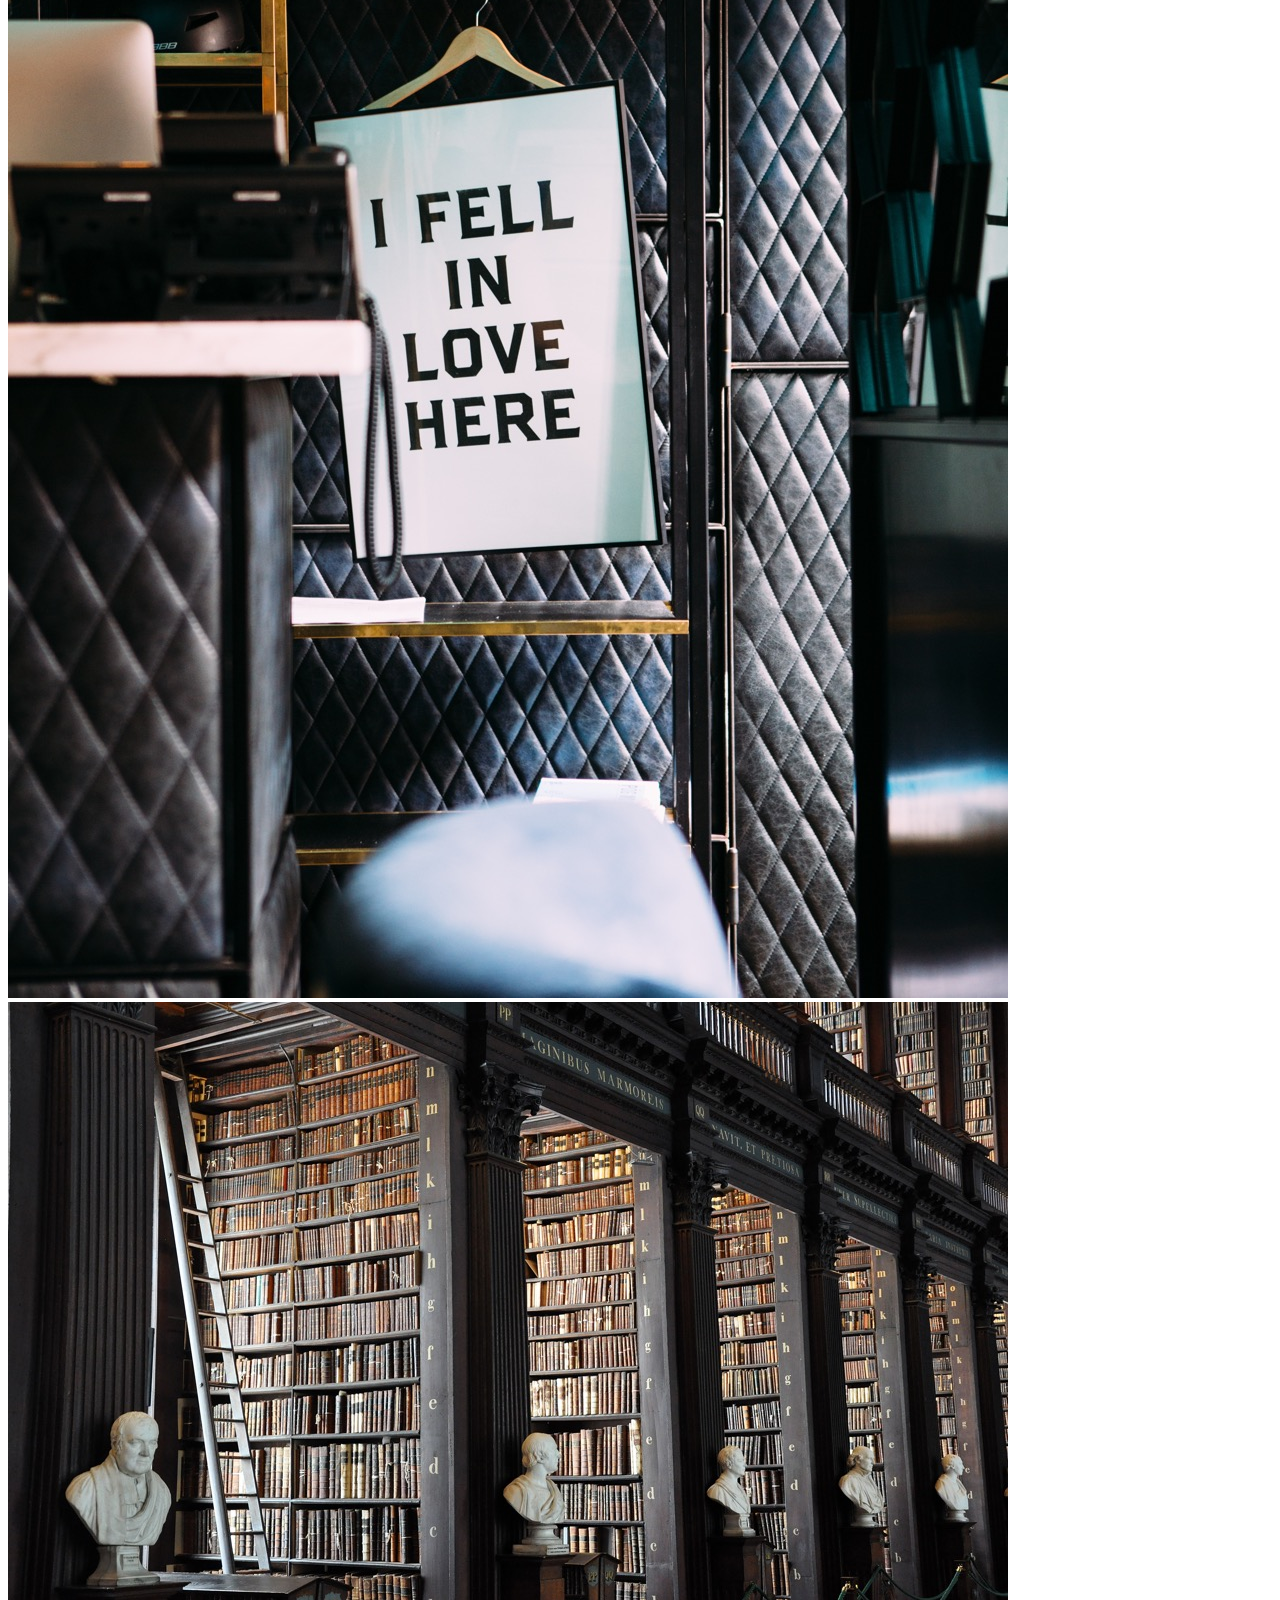
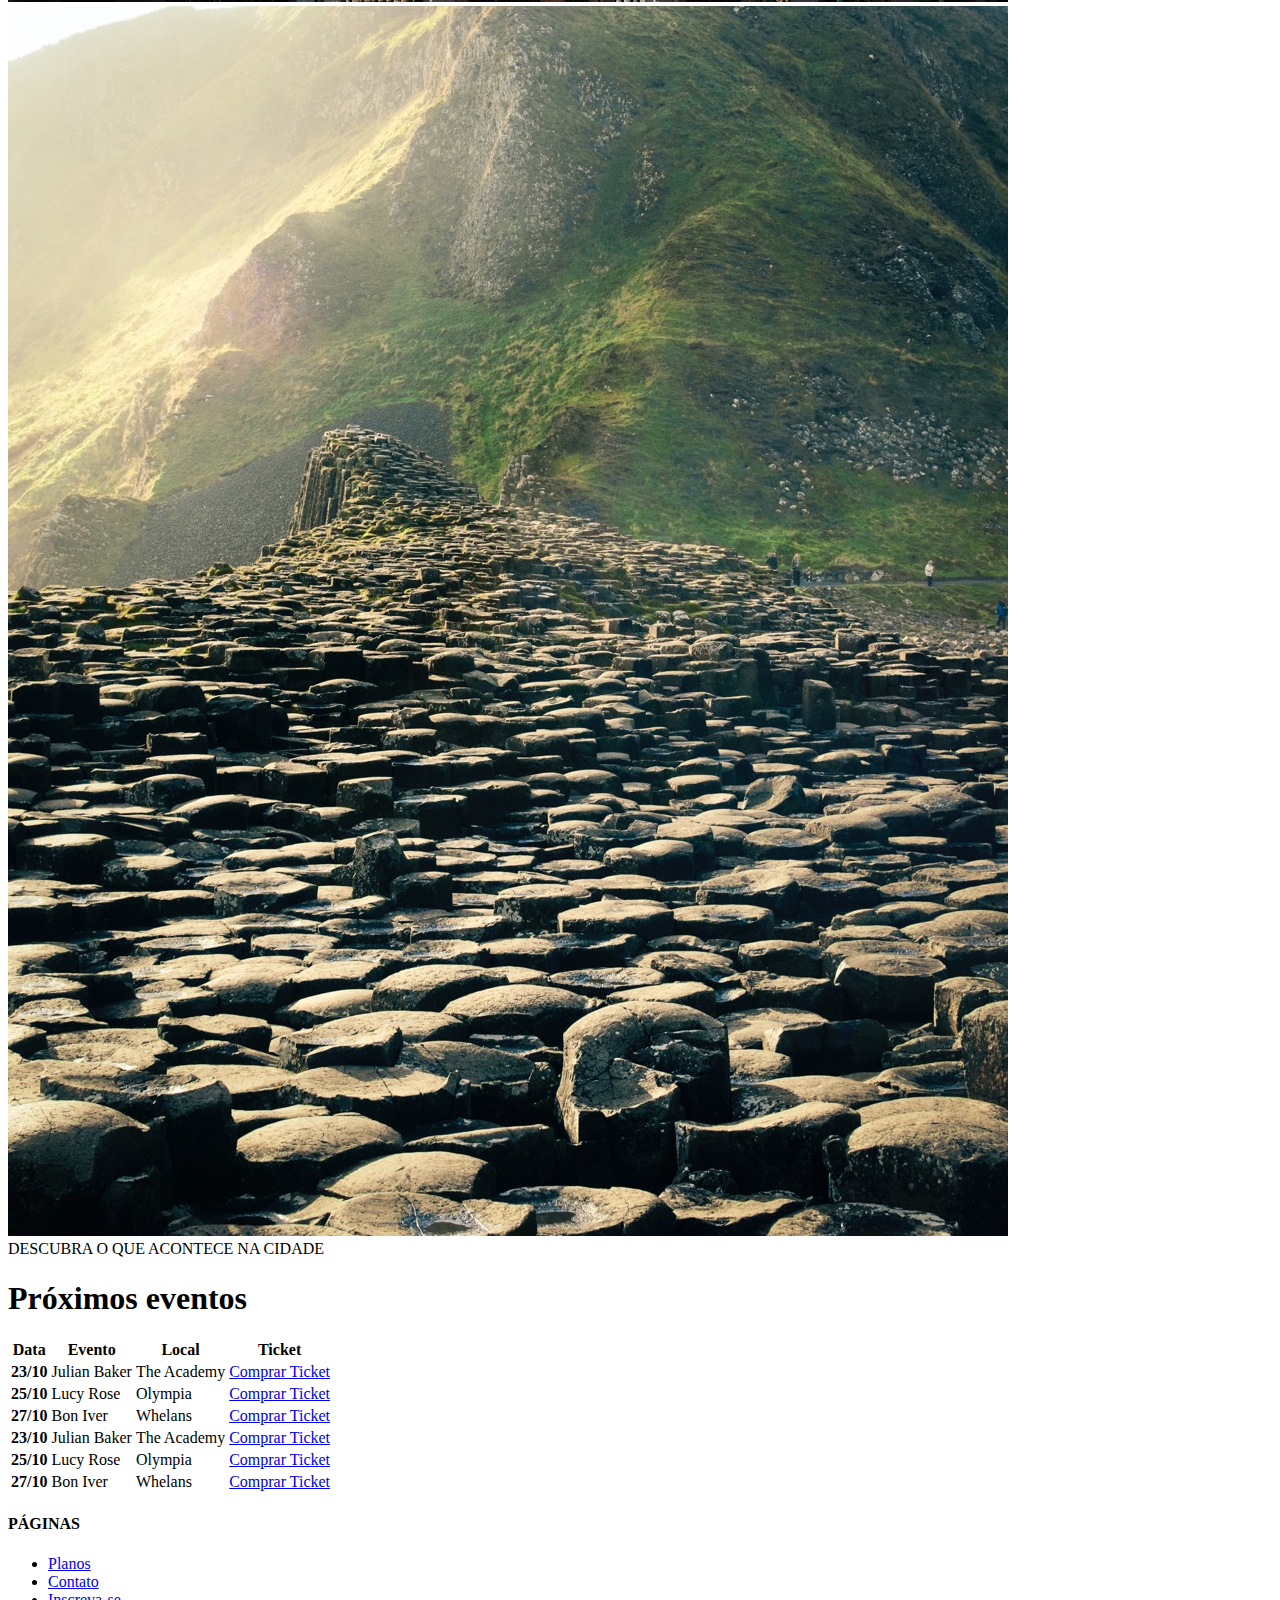
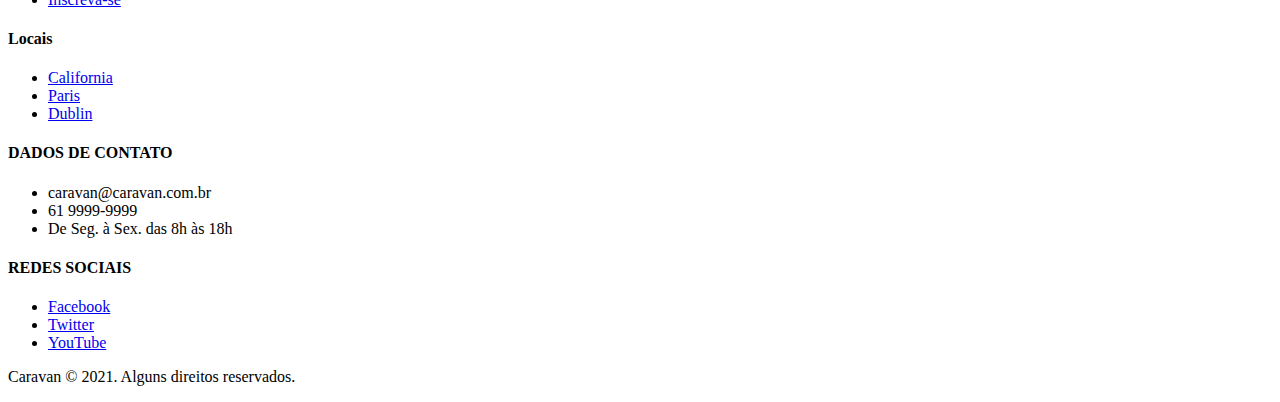
<file: locais.html>
<!DOCTYPE html>
<html lang="pt-br">

<head>
  <meta charset="UTF-8">
  <meta http-equiv="X-UA-Compatible" content="IE=edge">
  <meta name="viewport" content="width=device-width, initial-scale=1.0">
  <link href="https://cdn.jsdelivr.net/npm/bootstrap@5.1.3/dist/css/bootstrap.min.css" rel="stylesheet" integrity="sha384-1BmE4kWBq78iYhFldvKuhfTAU6auU8tT94WrHftjDbrCEXSU1oBoqyl2QvZ6jIW3" crossorigin="anonymous">
  <link rel="stylesheet" href="./css/style.css">
  <title>Caravan - Locais</title>
</head>

<body>

  <!-- Modal -->
  <div class="modal fade" id="modalLogin" tabindex="-1" aria-labelledby="modalLoginTitle" aria-hidden="true">
    <div class="modal-dialog">
      <div class="modal-content">
        <div class="modal-header">
          <h5 class="modal-title" id="modalLoginTitle">Entre na Sua Conta</h5>
          <button type="button" class="btn-close" data-bs-dismiss="modal" aria-label="Close"></button>
        </div>
        <div class="modal-body">
          <form>
            <div class="mb-3">
              <label for="loginEmail" class="form-label">Email</label>
              <input type="email" class="form-control" id="loginEmail">
            </div>
            <div class="mb-3">
              <label for="loginPassword" class="form-label">Senha</label>
              <input type="password" class="form-control" id="loginPassword">
            </div>
            <button type="submit" class="btn btn-primary">Entrar</button>
            <div class="form-text">Esqueceu a senha? <a href="#">Clique aqui.</a></div>
          </form>
        </div>

      </div>
    </div>
  </div>
  <!-- Fecha modal -->


  <nav class="navbar navbar-expand-md navbar-light bg-light fixed-top py-3 box-shadow">
    <div class="container-fluid">
      <a href="index.html" class="navbar-brand">
        <img src="img/caravan.svg" alt="caravan">
      </a>
      <button class="navbar-toggler" type="button" data-bs-toggle="collapse" data-bs-target="#navbarSupportedContent" aria-controls="navbarSupportedContent" aria-expanded="false" aria-label="Abrir navegação">
        <span class="navbar-toggler-icon"></span>
      </button>

      <div class="collapse navbar-collapse" id="navbarSupportedContent">
        <ul class="navbar-nav  ms-auto ">
          <li class="nav-item dropdown">
            <a class="nav-link dropdown-toggle active" id="navbarDropdown" role="button" data-bs-toggle="dropdown" aria-expanded="false" aria-current="page" href="planos.html">Locais</a>
            <ul class="dropdown-menu" aria-labelledby="navbarDropdown">
              <li><a class="dropdown-item" href="locais.html">California</a></li>
              <li><a class="dropdown-item" href="locais.html">Paris</a></li>

              <li><a class="dropdown-item" href="locais.html">Dublin</a></li>
            </ul>
          </li>
          <li class="nav-item">
            <a class="nav-link" aria-current="page" href="planos.html">Planos</a>
          </li>
          <li class="nav-item">
            <a class="nav-link " aria-current="page" href="contato.html">Contato</a>
          </li>
          <li class="nav-item">
            <a class="nav-link" aria-current="page" href="#" data-bs-toggle="modal" data-bs-target="#modalLogin">Login</a>
          </li>
          <li class="nav-item">
            <a class="btn btn-outline-primary ms-md-2" aria-current="page" href="inscricao.html">Inscreva-se</a>
          </li>
        </ul>
      </div>
    </div>
  </nav>



  <section class="container">
    <div class="text-center my-5">
      <span class="h6 d-block">O MELHOR DESTINO DA SUA VIAGEM</span>
      <h1 class="display-4 text-primary">Descubra Dublin</h1>
    </div>
    <div class="row">
      <div class="col-md">
        <img class="img-fluid mb-4" src="./img/local/foto-1.jpg" alt="foto 1">
        <img class="img-fluid mb-4" src="./img/local/foto-2.jpg" alt="foto 2">
        <img class="img-fluid mb-4" src="./img/local/foto-3.jpg" alt="foto 3">
      </div>
      <div class="col-md">
        <img class="img-fluid mb-4" src="./img/local/foto-4.jpg" alt="foto 4">
        <img class="img-fluid mb-4" src="./img/local/foto-5.jpg" alt="foto 5">
      </div>
      <div class="col-md">
        <img class="img-fluid mb-4" src="./img/local/foto-6.jpg" alt="foto 6">
        <img class="img-fluid mb-4" src="./img/local/foto-7.jpg" alt="foto 7">
      </div>
    </div>
  </section>

  <section class="container">
    <div class="text-center my-5">
      <span class="h6 d-block">DESCUBRA O QUE ACONTECE NA CIDADE</span>
      <h1 class="display-4 text-primary">Próximos eventos</h1>
    </div>
    <table class="table table-hover table-responsive-md">
      <thead>
        <tr>
          <th scope="col">Data</th>
          <th scope="col">Evento</th>
          <th scope="col">Local</th>
          <th scope="col">Ticket</th>
        </tr>
      </thead>
      <tbody>
        <tr>
          <th scope="row">23/10</th>
          <td>Julian Baker</td>
          <td>The Academy</td>
          <td><a href="#" class="btn btn-outline-secondary btn-sm">Comprar Ticket</a></td>
        </tr>
        <tr>
          <th scope="row">25/10</th>
          <td>Lucy Rose</td>
          <td>Olympia</td>
          <td><a href="#" class="btn btn-outline-secondary btn-sm">Comprar Ticket</a></td>
        </tr>
        <tr>
          <th scope="row">27/10</th>
          <td>Bon Iver</td>
          <td>Whelans</td>
          <td><a href="#" class="btn btn-outline-secondary btn-sm">Comprar Ticket</a></td>
        </tr>
        <tr>
          <th scope="row">23/10</th>
          <td>Julian Baker</td>
          <td>The Academy</td>
          <td><a href="#" class="btn btn-outline-secondary btn-sm">Comprar Ticket</a></td>
        </tr>
        <tr>
          <th scope="row">25/10</th>
          <td>Lucy Rose</td>
          <td>Olympia</td>
          <td><a href="#" class="btn btn-outline-secondary btn-sm">Comprar Ticket</a></td>
        </tr>
        <tr>
          <th scope="row">27/10</th>
          <td>Bon Iver</td>
          <td>Whelans</td>
          <td><a href="#" class="btn btn-outline-secondary btn-sm">Comprar Ticket</a></td>
        </tr>
      </tbody>
    </table>
  </section>





  <footer class="bg-dark text-white mt-5">
    <div class="container py-4">
      <div class="row">
        <div class="col-md-3 col-6">
          <h4 class="h6">PÁGINAS</h4>
          <ul class="list-unstyled">
            <li><a class="text-decoration-none" href="planos.html">Planos</a></li>
            <li><a class="text-decoration-none" href="contato.html">Contato</a></li>
            <li><a class="text-decoration-none" href="inscricao.html">Inscreva-se</a></li>
          </ul>
        </div>

        <div class="col-md-3 col-6">
          <h4 class="h6">Locais</h4>
          <ul class="list-unstyled">
            <li><a class="text-decoration-none" href="local.html">California</a></li>
            <li><a class="text-decoration-none" href="local.html">Paris</a></li>
            <li><a class="text-decoration-none" href="local.html">Dublin</a></li>
          </ul>
        </div>

        <div class="col-md-4 col-6">
          <h4 class="h6">DADOS DE CONTATO</h4>
          <ul class="list-unstyled text-secondary">
            <li>caravan@caravan.com.br</li>
            <li>61 9999-9999</li>
            <li>De Seg. à Sex. das 8h às 18h</li>
          </ul>
        </div>

        <div class="col-md-2 col-6">
          <h4 class="h6">REDES SOCIAIS</h4>
          <ul class="list-unstyled">
            <li><a class="btn btn-outline-secondary btn-sm d-block mb-2" href="#" style="max-width: 140px;">Facebook</a></li>
            <li><a class="btn btn-outline-secondary btn-sm d-block mb-2" href="#" style="max-width: 140px;">Twitter</a></li>
            <li><a class="btn btn-outline-secondary btn-sm d-block mb-2" href="#" style="max-width: 140px;">YouTube</a></li>
          </ul>
        </div>
      </div>
    </div>

    <div class="bg-primary text-center py-3">
      <p class="mb-0">Caravan © 2021. Alguns direitos reservados.</p>
    </div>

  </footer>




  <script src="https://cdn.jsdelivr.net/npm/bootstrap@5.1.3/dist/js/bootstrap.bundle.min.js" integrity="sha384-ka7Sk0Gln4gmtz2MlQnikT1wXgYsOg+OMhuP+IlRH9sENBO0LRn5q+8nbTov4+1p" crossorigin="anonymous"></script>
  <script src="./js/app.js"></script>

</body>

</html>
</file>
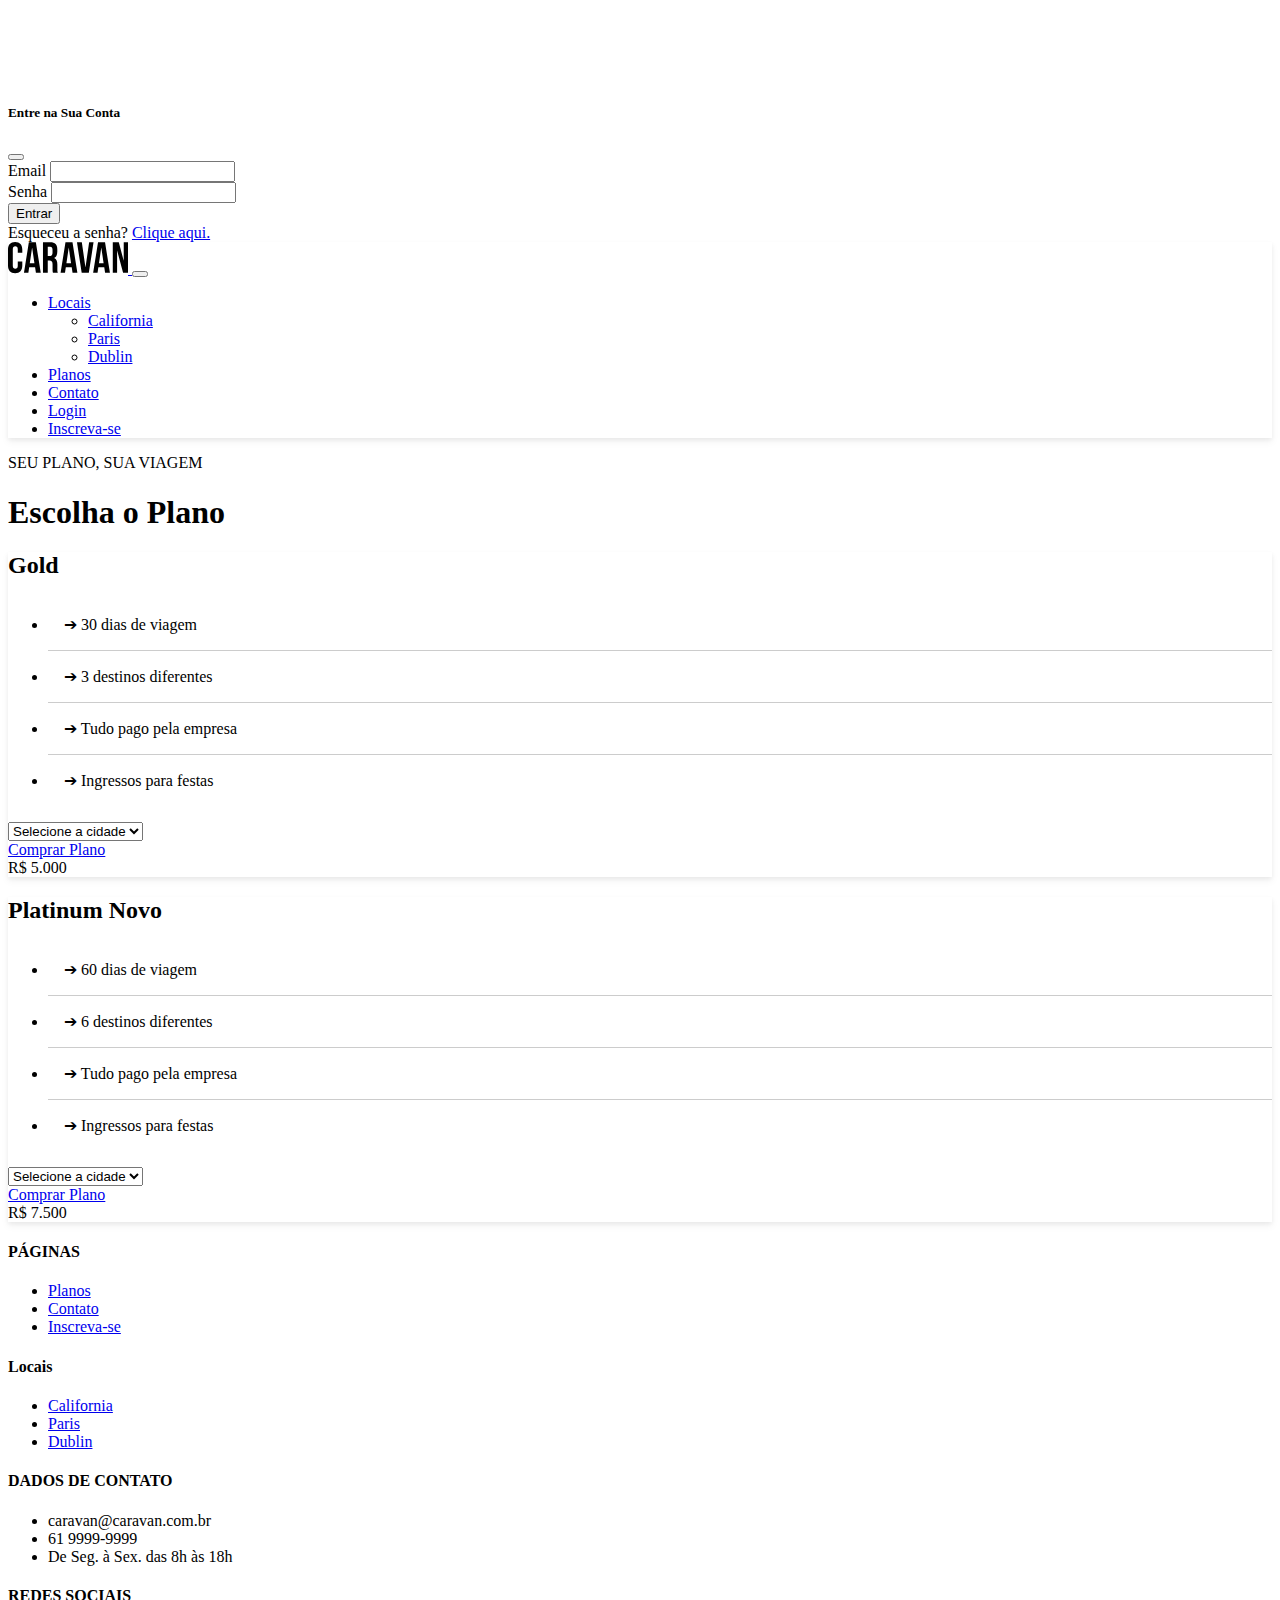
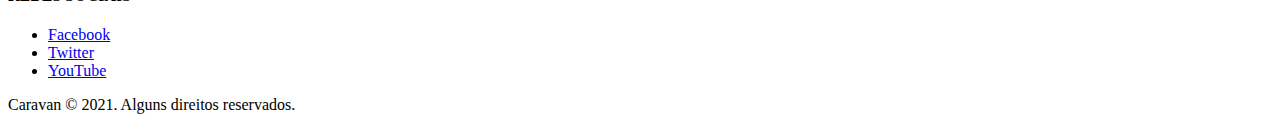
<file: planos.html>
<!DOCTYPE html>
<html lang="pt-br">

<head>
  <meta charset="UTF-8">
  <meta http-equiv="X-UA-Compatible" content="IE=edge">
  <meta name="viewport" content="width=device-width, initial-scale=1.0">
  <link href="https://cdn.jsdelivr.net/npm/bootstrap@5.1.3/dist/css/bootstrap.min.css" rel="stylesheet" integrity="sha384-1BmE4kWBq78iYhFldvKuhfTAU6auU8tT94WrHftjDbrCEXSU1oBoqyl2QvZ6jIW3" crossorigin="anonymous">
  <link rel="stylesheet" href="./css/style.css">
  <title>Caravan - Planos</title>
</head>

<body>

  <!-- Modal -->
  <div class="modal fade" id="modalLogin" tabindex="-1" aria-labelledby="modalLoginTitle" aria-hidden="true">
    <div class="modal-dialog">
      <div class="modal-content">
        <div class="modal-header">
          <h5 class="modal-title" id="modalLoginTitle">Entre na Sua Conta</h5>
          <button type="button" class="btn-close" data-bs-dismiss="modal" aria-label="Close"></button>
        </div>
        <div class="modal-body">
          <form>
            <div class="mb-3">
              <label for="loginEmail" class="form-label">Email</label>
              <input type="email" class="form-control" id="loginEmail">
            </div>
            <div class="mb-3">
              <label for="loginPassword" class="form-label">Senha</label>
              <input type="password" class="form-control" id="loginPassword">
            </div>
            <button type="submit" class="btn btn-primary">Entrar</button>
            <div class="form-text">Esqueceu a senha? <a href="#">Clique aqui.</a></div>
          </form>
        </div>

      </div>
    </div>
  </div>
  <!-- Fecha modal -->


  <nav class="navbar navbar-expand-md navbar-light bg-light fixed-top py-3 box-shadow">
    <div class="container-fluid">
      <a href="index.html" class="navbar-brand">
        <img src="img/caravan.svg" alt="caravan">
      </a>
      <button class="navbar-toggler" type="button" data-bs-toggle="collapse" data-bs-target="#navbarSupportedContent" aria-controls="navbarSupportedContent" aria-expanded="false" aria-label="Abrir navegação">
        <span class="navbar-toggler-icon"></span>
      </button>

      <div class="collapse navbar-collapse" id="navbarSupportedContent">
        <ul class="navbar-nav  ms-auto ">
          <li class="nav-item dropdown">
            <a class="nav-link dropdown-toggle" id="navbarDropdown" role="button" data-bs-toggle="dropdown" aria-expanded="false" aria-current="page" href="planos.html">Locais</a>
            <ul class="dropdown-menu" aria-labelledby="navbarDropdown">
              <li><a class="dropdown-item" href="locais.html">California</a></li>
              <li><a class="dropdown-item" href="locais.html">Paris</a></li>

              <li><a class="dropdown-item" href="locais.html">Dublin</a></li>
            </ul>
          </li>
          <li class="nav-item">
            <a class="nav-link active" aria-current="page" href="planos.html">Planos</a>
          </li>
          <li class="nav-item">
            <a class="nav-link " aria-current="page" href="contato.html">Contato</a>
          </li>
          <li class="nav-item">
            <a class="nav-link" aria-current="page" href="#" data-bs-toggle="modal" data-bs-target="#modalLogin">Login</a>
          </li>
          <li class="nav-item">
            <a class="btn btn-outline-primary ms-md-2" aria-current="page" href="inscricao.html">Inscreva-se</a>
          </li>
        </ul>
      </div>
    </div>
  </nav>

  <!-- Fecha navegação -->



  <section class="container">
    <div class="text-center my-5">
      <span class="h6 d-block">SEU PLANO, SUA VIAGEM</span>
      <h1 class="display-4 text-primary">Escolha o Plano</h1>
    </div>
    <div class="row">
      <div class="col-md mb-5">
        <div class="bg-light rounded p-4 box-shadow">
          <h2>Gold</h2>
          <ul class="list-unstyled lista-plano">
            <li> <span data-bs-toggle="tooltip" data-bs-placement="top" title="Isso mesmo, são 30 dias totais durante a viagem."> ➔ 30 dias de viagem</span></li>
            <li>➔ 3 destinos diferentes</li>
            <li>➔ Tudo pago pela empresa</li>
            <li>➔ Ingressos para festas</li>
          </ul>
          <form action="">
            <select class="form-select bg-light" aria-label="Default select example">
              <option selected>Selecione a cidade</option>
              <option value="1">California</option>
              <option value="2">Paris</option>
              <option value="3">Dublin</option>
            </select>
          </form>
          <div class="row mt-4 align-items-center">
            <div class="col">
              <a href="inscricao.html" class="btn btn-primary btn-lg d-block">Comprar Plano</a>
            </div>
            <div class="col">
              <span class="h4"> R$ 5.000</span>
            </div>
          </div>
        </div>
      </div>

      <div class="col-md mb-5">
        <div class="bg-light rounded p-4 box-shadow">
          <h2>Platinum <span class="badge bg-success">Novo</span></h2>
          <ul class="list-unstyled lista-plano">
            <li>➔ 60 dias de viagem</li>
            <li>➔ 6 destinos diferentes</li>
            <li>➔ Tudo pago pela empresa</li>
            <li>➔ Ingressos para festas</li>
          </ul>
          <form action="">
            <select class="form-select bg-light" aria-label="Default select example">
              <option selected>Selecione a cidade</option>
              <option value="1">California</option>
              <option value="2">Paris</option>
              <option value="3">Dublin</option>
            </select>
          </form>
          <div class="row mt-4 align-items-center">
            <div class="col">
              <a href="inscricao.html" class="btn btn-primary btn-lg d-block">Comprar Plano</a>
            </div>
            <div class="col">
              <span class="h4"> R$ 7.500</span>
            </div>
          </div>
        </div>
      </div>
    </div>
  </section>




  <!-- Footer -->

  <footer class="bg-dark text-white mt-5">
    <div class="container py-4">
      <div class="row">
        <div class="col-md-3 col-6">
          <h4 class="h6">PÁGINAS</h4>
          <ul class="list-unstyled">
            <li><a class="text-decoration-none" href="planos.html">Planos</a></li>
            <li><a class="text-decoration-none" href="contato.html">Contato</a></li>
            <li><a class="text-decoration-none" href="inscricao.html">Inscreva-se</a></li>
          </ul>
        </div>

        <div class="col-md-3 col-6">
          <h4 class="h6">Locais</h4>
          <ul class="list-unstyled">
            <li><a class="text-decoration-none" href="local.html">California</a></li>
            <li><a class="text-decoration-none" href="local.html">Paris</a></li>
            <li><a class="text-decoration-none" href="local.html">Dublin</a></li>
          </ul>
        </div>

        <div class="col-md-4 col-6">
          <h4 class="h6">DADOS DE CONTATO</h4>
          <ul class="list-unstyled text-secondary">
            <li>caravan@caravan.com.br</li>
            <li>61 9999-9999</li>
            <li>De Seg. à Sex. das 8h às 18h</li>
          </ul>
        </div>

        <div class="col-md-2 col-6">
          <h4 class="h6">REDES SOCIAIS</h4>
          <ul class="list-unstyled">
            <li><a class="btn btn-outline-secondary btn-sm d-block mb-2" href="#" style="max-width: 140px;">Facebook</a></li>
            <li><a class="btn btn-outline-secondary btn-sm d-block mb-2" href="#" style="max-width: 140px;">Twitter</a></li>
            <li><a class="btn btn-outline-secondary btn-sm d-block mb-2" href="#" style="max-width: 140px;">YouTube</a></li>
          </ul>
        </div>
      </div>
    </div>

    <div class="bg-primary text-center py-3">
      <p class="mb-0">Caravan © 2021. Alguns direitos reservados.</p>
    </div>

  </footer>




  <script src="https://cdn.jsdelivr.net/npm/bootstrap@5.1.3/dist/js/bootstrap.bundle.min.js" integrity="sha384-ka7Sk0Gln4gmtz2MlQnikT1wXgYsOg+OMhuP+IlRH9sENBO0LRn5q+8nbTov4+1p" crossorigin="anonymous"></script>
  <script src="./js/app.js"></script>
</body>

</html>
</file>
<file: css/style.css>
body {
  padding-top: 75px;
}

.box-shadow {
  box-shadow: 0 2px 4px 0 rgba(0, 0, 0, 0.05), 0 4px 8px 0 rgba(0, 0, 0, 0.05);
}

#home-quote {
  background: url('../img/bg-quote.jpg') no-repeat center center;
  background-size: cover;
}

@media (max-width: 767px) {
  #home-quote .display-4 {
    font-size: 2.5rem;
  }

  body {
    padding-top: 0px;
  }

  .fixed-top {
    position: relative;
  }
}

.pergunta button:focus {
  outline: none;
  box-shadow: none;
}

.pergunta button:hover {
  text-decoration: underline;
}

.lista-plano li {
  padding: 1rem;
  border-bottom: 1px solid rgba(0, 0, 0, 0.2);
}

.lista-plano li:last-child {
  border-bottom: none;
}
</file>
